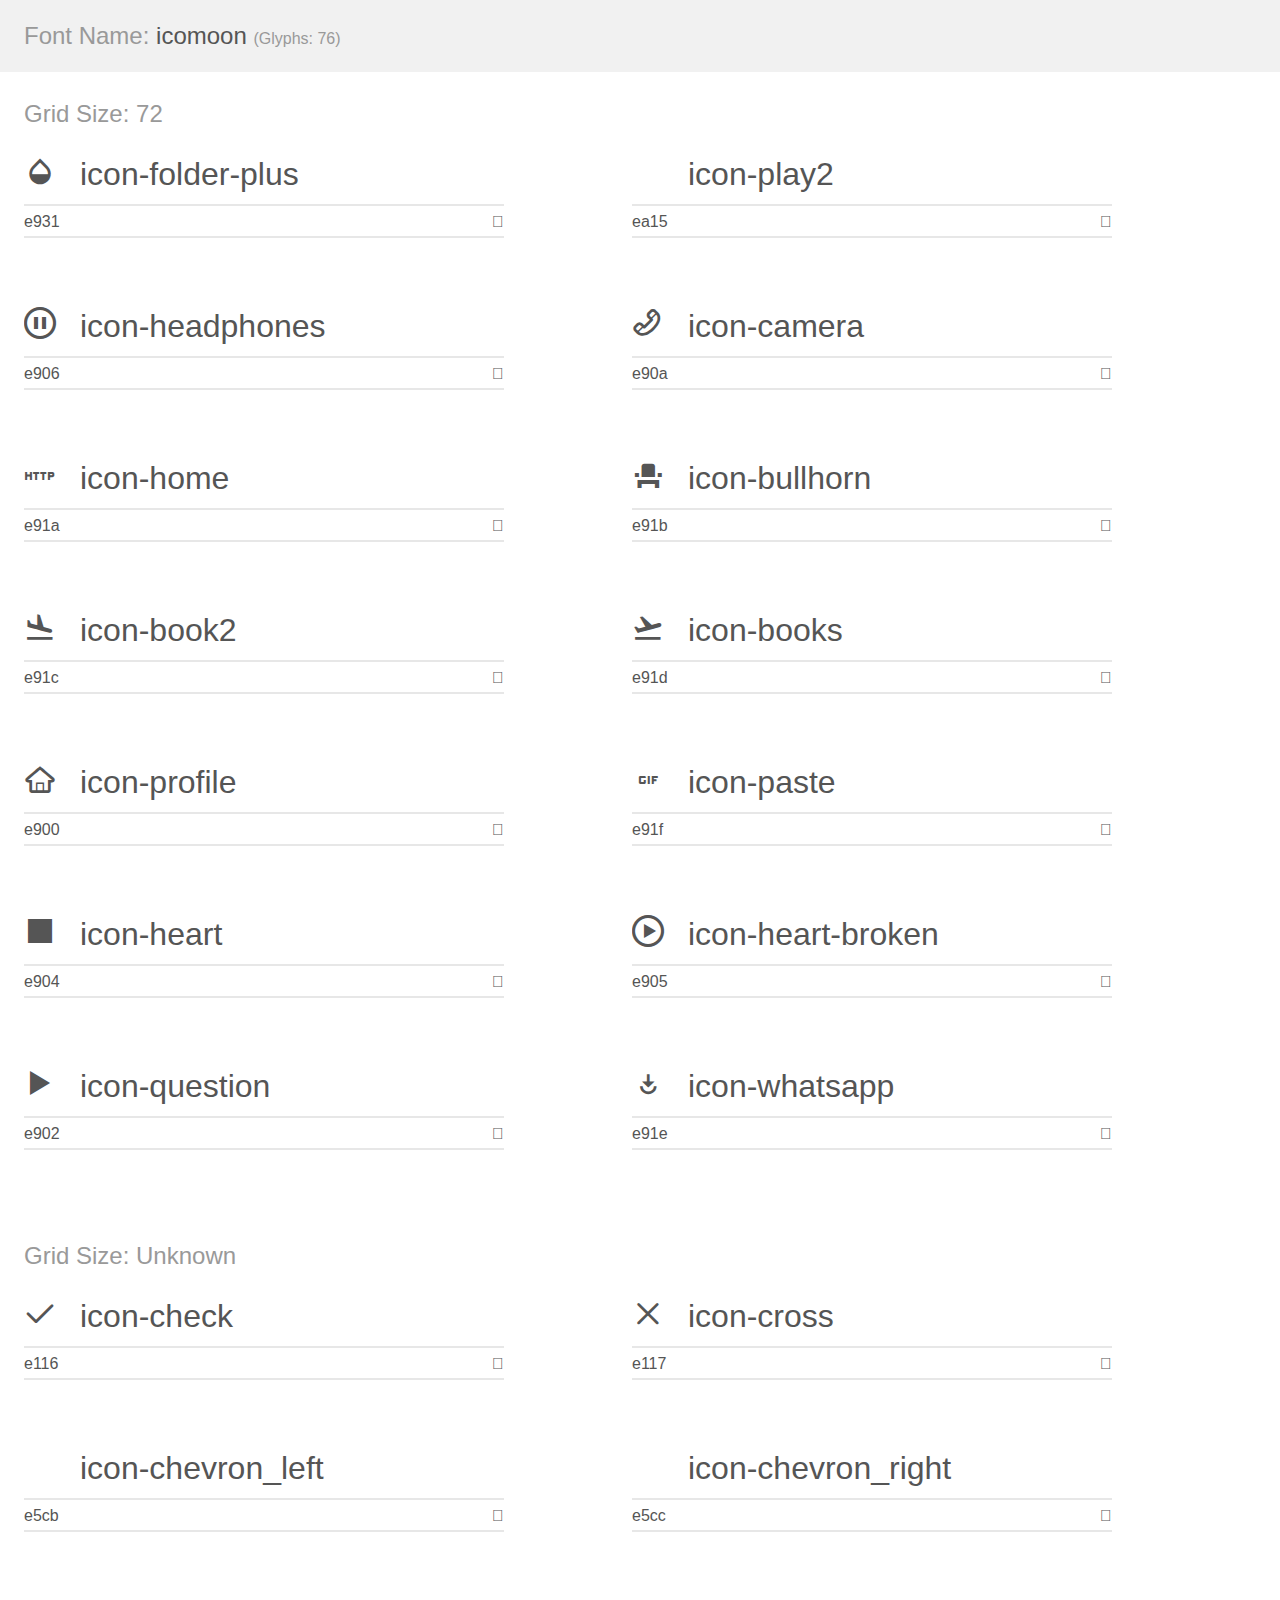
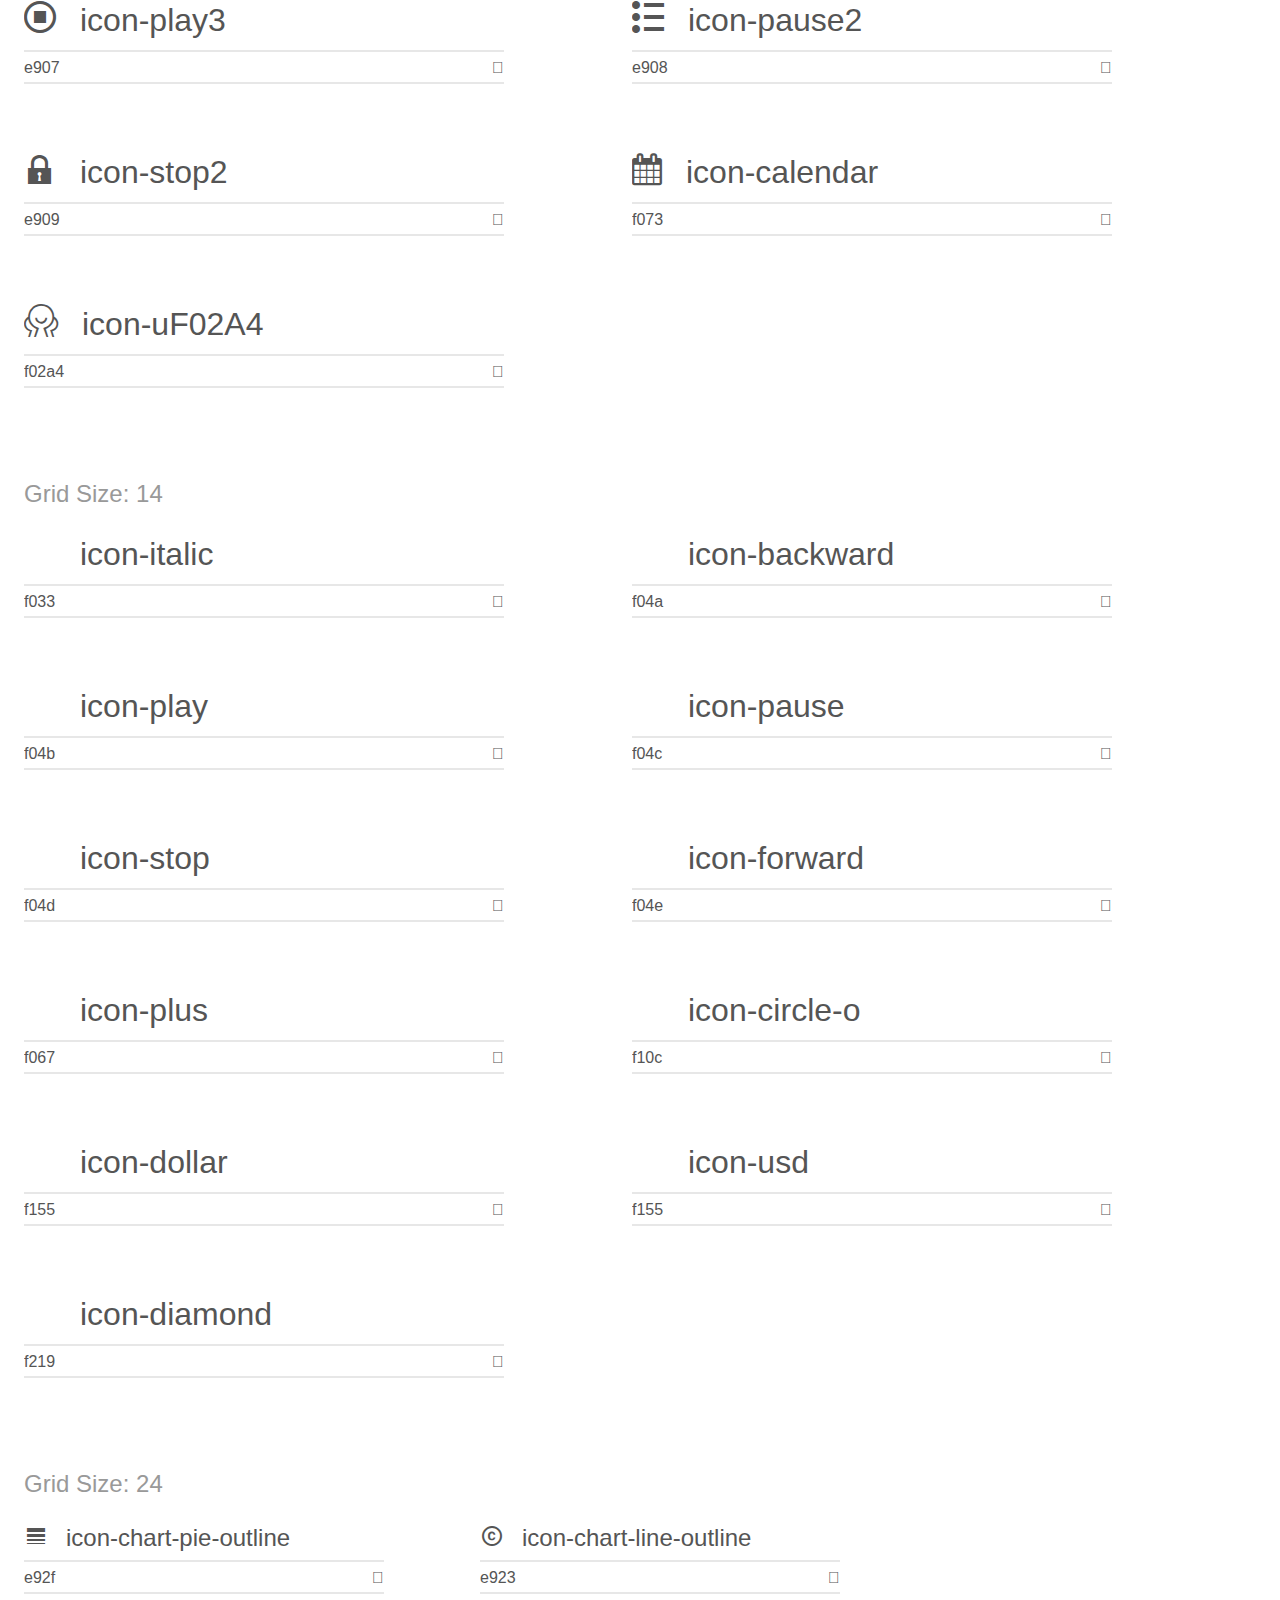
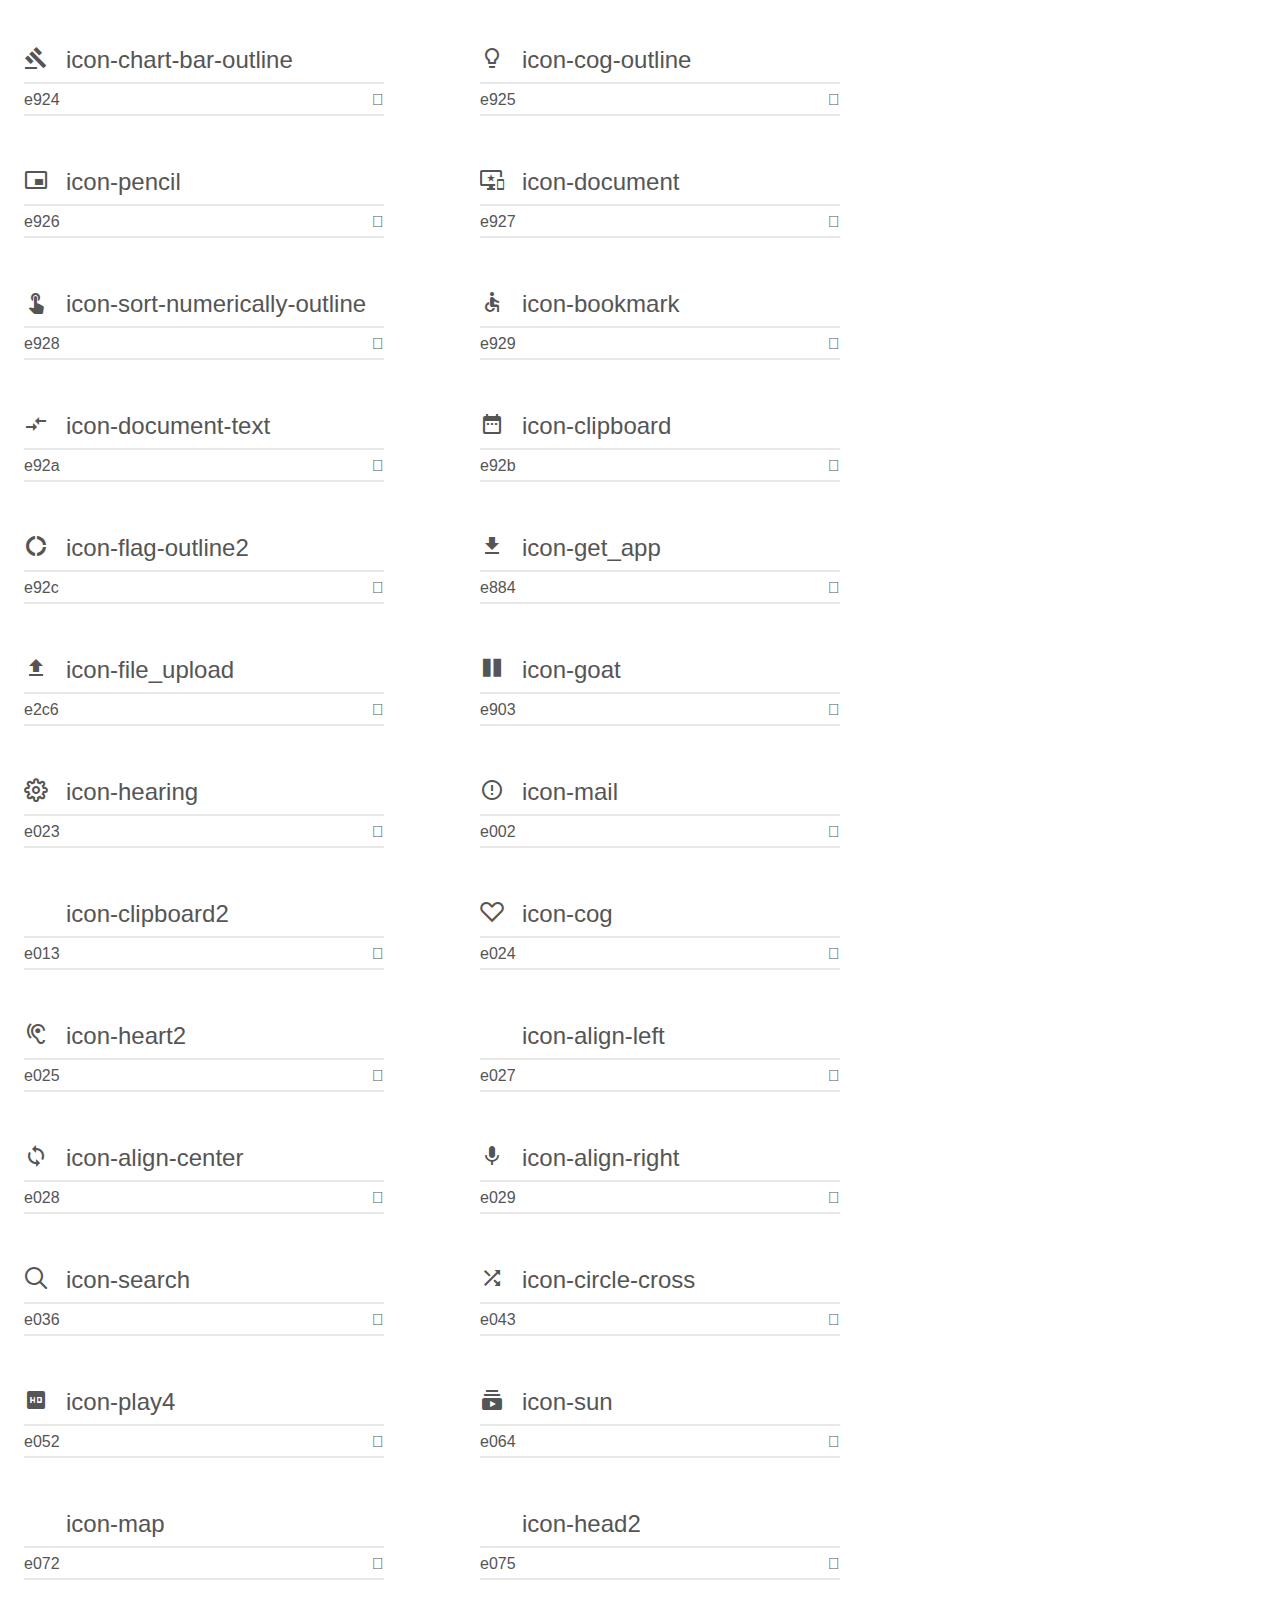
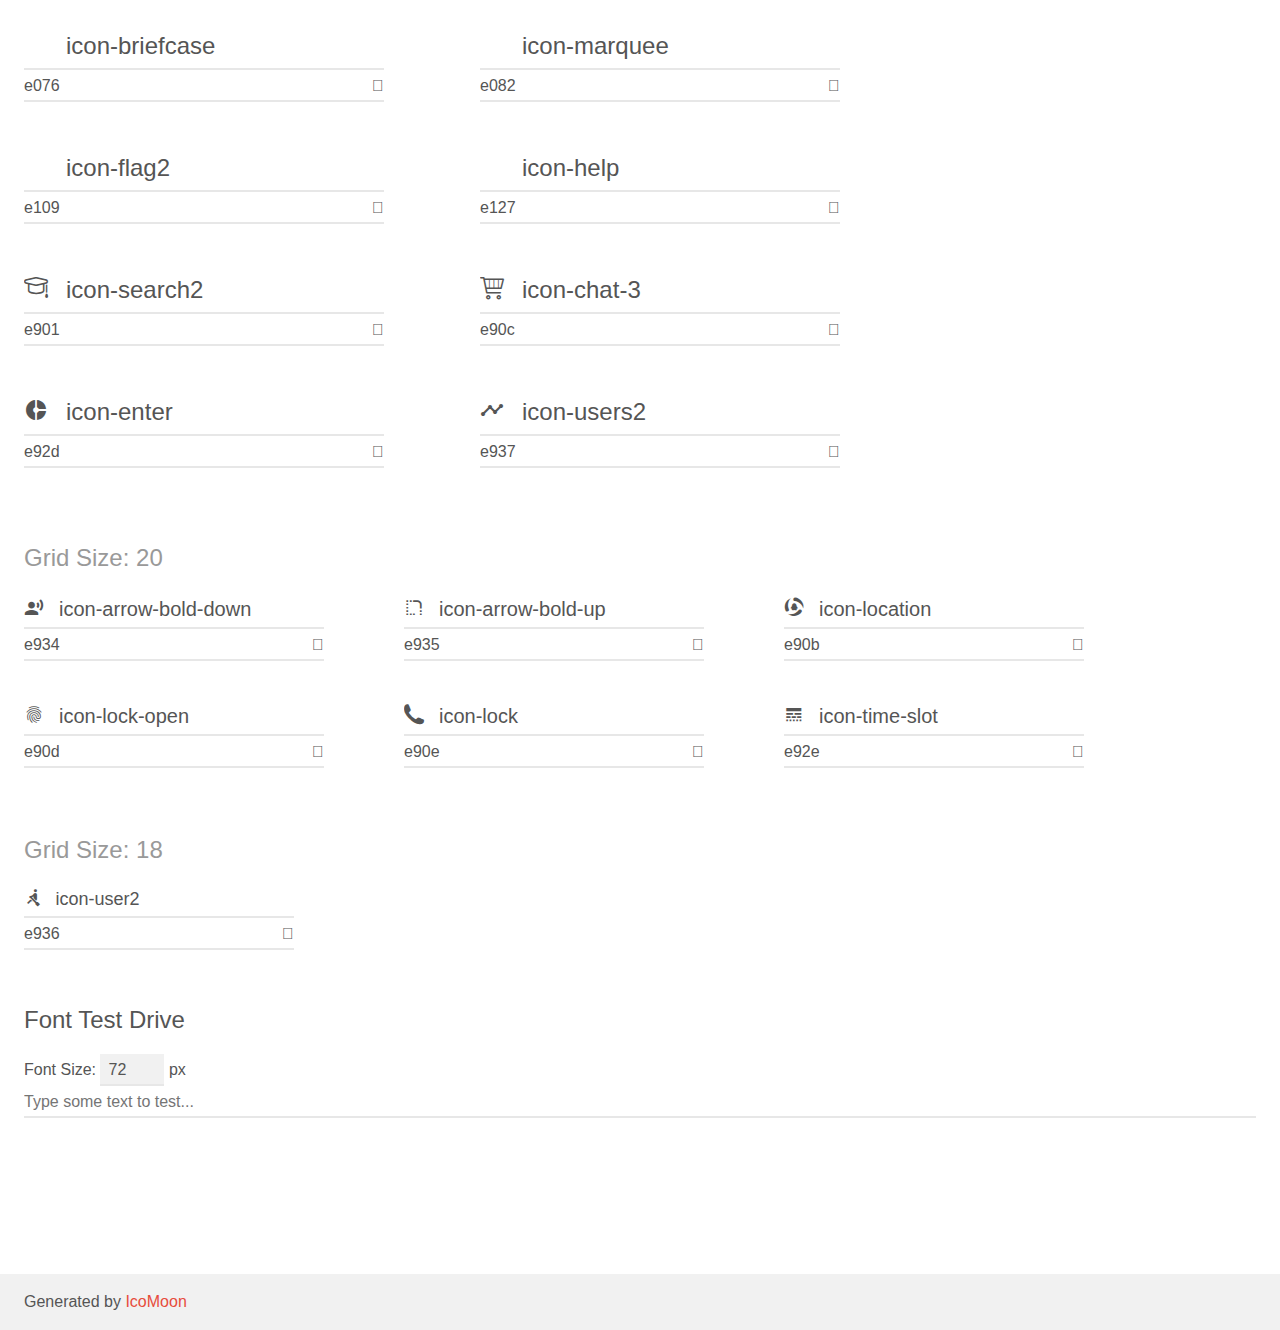
<file: tianti-modules/tianti-module-admin/src/main/webapp/static/font/demo.html>
﻿<!doctype html>
<html>
<head>
    <meta charset="utf-8">
    <title>IcoMoon Demo</title>
    <meta name="description" content="An Icon Font Generated By IcoMoon.io">
    <meta name="viewport" content="width=device-width, initial-scale=1">
    <link rel="stylesheet" href="demo.css">
    <link rel="stylesheet" href="style.css">
</head>
<body>
    <div class="bgc1 clearfix">
        <h1 class="mhmm mvm"><span class="fgc1">Font Name:</span> icomoon <small class="fgc1">(Glyphs:&nbsp;76)</small></h1>
    </div>
    <div class="clearfix mhl ptl">
        <h1 class="mvm mtn fgc1">Grid Size: 72</h1>
        <div class="glyph fs1">
            <div class="clearfix bshadow0 pbs">
                <span class="icon-folder-plus">

                </span>
                <span class="mls"> icon-folder-plus</span>
            </div>
            <fieldset class="fs0 size1of1 clearfix hidden-false">
                <input type="text" readonly value="e931" class="unit size1of2" />
                <input type="text" maxlength="1" readonly value="&#xe931;" class="unitRight size1of2 talign-right" />
            </fieldset>
            <div class="fs0 bshadow0 clearfix hidden-true">
                <span class="unit pvs fgc1">liga: </span>
                <input type="text" readonly value="folder-plus, directory3" class="liga unitRight" />
            </div>
        </div>
        <div class="glyph fs1">
            <div class="clearfix bshadow0 pbs">
                <span class="icon-play2">

                </span>
                <span class="mls"> icon-play2</span>
            </div>
            <fieldset class="fs0 size1of1 clearfix hidden-false">
                <input type="text" readonly value="ea15" class="unit size1of2" />
                <input type="text" maxlength="1" readonly value="&#xea15;" class="unitRight size1of2 talign-right" />
            </fieldset>
            <div class="fs0 bshadow0 clearfix hidden-true">
                <span class="unit pvs fgc1">liga: </span>
                <input type="text" readonly value="play2, player" class="liga unitRight" />
            </div>
        </div>
        <div class="glyph fs1">
            <div class="clearfix bshadow0 pbs">
                <span class="icon-headphones">

                </span>
                <span class="mls"> icon-headphones</span>
            </div>
            <fieldset class="fs0 size1of1 clearfix hidden-false">
                <input type="text" readonly value="e906" class="unit size1of2" />
                <input type="text" maxlength="1" readonly value="&#xe906;" class="unitRight size1of2 talign-right" />
            </fieldset>
            <div class="fs0 bshadow0 clearfix hidden-true">
                <span class="unit pvs fgc1">liga: </span>
                <input type="text" readonly value="" class="liga unitRight" />
            </div>
        </div>
        <div class="glyph fs1">
            <div class="clearfix bshadow0 pbs">
                <span class="icon-camera">

                </span>
                <span class="mls"> icon-camera</span>
            </div>
            <fieldset class="fs0 size1of1 clearfix hidden-false">
                <input type="text" readonly value="e90a" class="unit size1of2" />
                <input type="text" maxlength="1" readonly value="&#xe90a;" class="unitRight size1of2 talign-right" />
            </fieldset>
            <div class="fs0 bshadow0 clearfix hidden-true">
                <span class="unit pvs fgc1">liga: </span>
                <input type="text" readonly value="" class="liga unitRight" />
            </div>
        </div>
        <div class="glyph fs1">
            <div class="clearfix bshadow0 pbs">
                <span class="icon-home">

                </span>
                <span class="mls"> icon-home</span>
            </div>
            <fieldset class="fs0 size1of1 clearfix hidden-false">
                <input type="text" readonly value="e91a" class="unit size1of2" />
                <input type="text" maxlength="1" readonly value="&#xe91a;" class="unitRight size1of2 talign-right" />
            </fieldset>
            <div class="fs0 bshadow0 clearfix hidden-true">
                <span class="unit pvs fgc1">liga: </span>
                <input type="text" readonly value="home, house" class="liga unitRight" />
            </div>
        </div>
        <div class="glyph fs1">
            <div class="clearfix bshadow0 pbs">
                <span class="icon-bullhorn">

                </span>
                <span class="mls"> icon-bullhorn</span>
            </div>
            <fieldset class="fs0 size1of1 clearfix hidden-false">
                <input type="text" readonly value="e91b" class="unit size1of2" />
                <input type="text" maxlength="1" readonly value="&#xe91b;" class="unitRight size1of2 talign-right" />
            </fieldset>
            <div class="fs0 bshadow0 clearfix hidden-true">
                <span class="unit pvs fgc1">liga: </span>
                <input type="text" readonly value="bullhorn, megaphone" class="liga unitRight" />
            </div>
        </div>
        <div class="glyph fs1">
            <div class="clearfix bshadow0 pbs">
                <span class="icon-book2">

                </span>
                <span class="mls"> icon-book2</span>
            </div>
            <fieldset class="fs0 size1of1 clearfix hidden-false">
                <input type="text" readonly value="e91c" class="unit size1of2" />
                <input type="text" maxlength="1" readonly value="&#xe91c;" class="unitRight size1of2 talign-right" />
            </fieldset>
            <div class="fs0 bshadow0 clearfix hidden-true">
                <span class="unit pvs fgc1">liga: </span>
                <input type="text" readonly value="book, read" class="liga unitRight" />
            </div>
        </div>
        <div class="glyph fs1">
            <div class="clearfix bshadow0 pbs">
                <span class="icon-books">

                </span>
                <span class="mls"> icon-books</span>
            </div>
            <fieldset class="fs0 size1of1 clearfix hidden-false">
                <input type="text" readonly value="e91d" class="unit size1of2" />
                <input type="text" maxlength="1" readonly value="&#xe91d;" class="unitRight size1of2 talign-right" />
            </fieldset>
            <div class="fs0 bshadow0 clearfix hidden-true">
                <span class="unit pvs fgc1">liga: </span>
                <input type="text" readonly value="books, library" class="liga unitRight" />
            </div>
        </div>
        <div class="glyph fs1">
            <div class="clearfix bshadow0 pbs">
                <span class="icon-profile">

                </span>
                <span class="mls"> icon-profile</span>
            </div>
            <fieldset class="fs0 size1of1 clearfix hidden-false">
                <input type="text" readonly value="e900" class="unit size1of2" />
                <input type="text" maxlength="1" readonly value="&#xe900;" class="unitRight size1of2 talign-right" />
            </fieldset>
            <div class="fs0 bshadow0 clearfix hidden-true">
                <span class="unit pvs fgc1">liga: </span>
                <input type="text" readonly value="profile, file2" class="liga unitRight" />
            </div>
        </div>
        <div class="glyph fs1">
            <div class="clearfix bshadow0 pbs">
                <span class="icon-paste">

                </span>
                <span class="mls"> icon-paste</span>
            </div>
            <fieldset class="fs0 size1of1 clearfix hidden-false">
                <input type="text" readonly value="e91f" class="unit size1of2" />
                <input type="text" maxlength="1" readonly value="&#xe91f;" class="unitRight size1of2 talign-right" />
            </fieldset>
            <div class="fs0 bshadow0 clearfix hidden-true">
                <span class="unit pvs fgc1">liga: </span>
                <input type="text" readonly value="paste, clipboard-file" class="liga unitRight" />
            </div>
        </div>
        <div class="glyph fs1">
            <div class="clearfix bshadow0 pbs">
                <span class="icon-heart">

                </span>
                <span class="mls"> icon-heart</span>
            </div>
            <fieldset class="fs0 size1of1 clearfix hidden-false">
                <input type="text" readonly value="e904" class="unit size1of2" />
                <input type="text" maxlength="1" readonly value="&#xe904;" class="unitRight size1of2 talign-right" />
            </fieldset>
            <div class="fs0 bshadow0 clearfix hidden-true">
                <span class="unit pvs fgc1">liga: </span>
                <input type="text" readonly value="heart, like" class="liga unitRight" />
            </div>
        </div>
        <div class="glyph fs1">
            <div class="clearfix bshadow0 pbs">
                <span class="icon-heart-broken">

                </span>
                <span class="mls"> icon-heart-broken</span>
            </div>
            <fieldset class="fs0 size1of1 clearfix hidden-false">
                <input type="text" readonly value="e905" class="unit size1of2" />
                <input type="text" maxlength="1" readonly value="&#xe905;" class="unitRight size1of2 talign-right" />
            </fieldset>
            <div class="fs0 bshadow0 clearfix hidden-true">
                <span class="unit pvs fgc1">liga: </span>
                <input type="text" readonly value="heart-broken, heart2" class="liga unitRight" />
            </div>
        </div>
        <div class="glyph fs1">
            <div class="clearfix bshadow0 pbs">
                <span class="icon-question">

                </span>
                <span class="mls"> icon-question</span>
            </div>
            <fieldset class="fs0 size1of1 clearfix hidden-false">
                <input type="text" readonly value="e902" class="unit size1of2" />
                <input type="text" maxlength="1" readonly value="&#xe902;" class="unitRight size1of2 talign-right" />
            </fieldset>
            <div class="fs0 bshadow0 clearfix hidden-true">
                <span class="unit pvs fgc1">liga: </span>
                <input type="text" readonly value="question, help" class="liga unitRight" />
            </div>
        </div>
        <div class="glyph fs1">
            <div class="clearfix bshadow0 pbs">
                <span class="icon-whatsapp">

                </span>
                <span class="mls"> icon-whatsapp</span>
            </div>
            <fieldset class="fs0 size1of1 clearfix hidden-false">
                <input type="text" readonly value="e91e" class="unit size1of2" />
                <input type="text" maxlength="1" readonly value="&#xe91e;" class="unitRight size1of2 talign-right" />
            </fieldset>
            <div class="fs0 bshadow0 clearfix hidden-true">
                <span class="unit pvs fgc1">liga: </span>
                <input type="text" readonly value="whatsapp, brand13" class="liga unitRight" />
            </div>
        </div>
    </div>
    <div class="clearfix mhl ptl">
        <h1 class="mvm mtn fgc1">Grid Size: Unknown</h1>
        <div class="glyph fs2">
            <div class="clearfix bshadow0 pbs">
                <span class="icon-check">

                </span>
                <span class="mls"> icon-check</span>
            </div>
            <fieldset class="fs0 size1of1 clearfix hidden-false">
                <input type="text" readonly value="e116" class="unit size1of2" />
                <input type="text" maxlength="1" readonly value="&#xe116;" class="unitRight size1of2 talign-right" />
            </fieldset>
            <div class="fs0 bshadow0 clearfix hidden-true">
                <span class="unit pvs fgc1">liga: </span>
                <input type="text" readonly value="" class="liga unitRight" />
            </div>
        </div>
        <div class="glyph fs2">
            <div class="clearfix bshadow0 pbs">
                <span class="icon-cross">

                </span>
                <span class="mls"> icon-cross</span>
            </div>
            <fieldset class="fs0 size1of1 clearfix hidden-false">
                <input type="text" readonly value="e117" class="unit size1of2" />
                <input type="text" maxlength="1" readonly value="&#xe117;" class="unitRight size1of2 talign-right" />
            </fieldset>
            <div class="fs0 bshadow0 clearfix hidden-true">
                <span class="unit pvs fgc1">liga: </span>
                <input type="text" readonly value="" class="liga unitRight" />
            </div>
        </div>
        <div class="glyph fs2">
            <div class="clearfix bshadow0 pbs">
                <span class="icon-chevron_left">

                </span>
                <span class="mls"> icon-chevron_left</span>
            </div>
            <fieldset class="fs0 size1of1 clearfix hidden-false">
                <input type="text" readonly value="e5cb" class="unit size1of2" />
                <input type="text" maxlength="1" readonly value="&#xe5cb;" class="unitRight size1of2 talign-right" />
            </fieldset>
            <div class="fs0 bshadow0 clearfix hidden-true">
                <span class="unit pvs fgc1">liga: </span>
                <input type="text" readonly value="" class="liga unitRight" />
            </div>
        </div>
        <div class="glyph fs2">
            <div class="clearfix bshadow0 pbs">
                <span class="icon-chevron_right">

                </span>
                <span class="mls"> icon-chevron_right</span>
            </div>
            <fieldset class="fs0 size1of1 clearfix hidden-false">
                <input type="text" readonly value="e5cc" class="unit size1of2" />
                <input type="text" maxlength="1" readonly value="&#xe5cc;" class="unitRight size1of2 talign-right" />
            </fieldset>
            <div class="fs0 bshadow0 clearfix hidden-true">
                <span class="unit pvs fgc1">liga: </span>
                <input type="text" readonly value="" class="liga unitRight" />
            </div>
        </div>
        <div class="glyph fs2">
            <div class="clearfix bshadow0 pbs">
                <span class="icon-play3">

                </span>
                <span class="mls"> icon-play3</span>
            </div>
            <fieldset class="fs0 size1of1 clearfix hidden-false">
                <input type="text" readonly value="e907" class="unit size1of2" />
                <input type="text" maxlength="1" readonly value="&#xe907;" class="unitRight size1of2 talign-right" />
            </fieldset>
            <div class="fs0 bshadow0 clearfix hidden-true">
                <span class="unit pvs fgc1">liga: </span>
                <input type="text" readonly value="" class="liga unitRight" />
            </div>
        </div>
        <div class="glyph fs2">
            <div class="clearfix bshadow0 pbs">
                <span class="icon-pause2">

                </span>
                <span class="mls"> icon-pause2</span>
            </div>
            <fieldset class="fs0 size1of1 clearfix hidden-false">
                <input type="text" readonly value="e908" class="unit size1of2" />
                <input type="text" maxlength="1" readonly value="&#xe908;" class="unitRight size1of2 talign-right" />
            </fieldset>
            <div class="fs0 bshadow0 clearfix hidden-true">
                <span class="unit pvs fgc1">liga: </span>
                <input type="text" readonly value="" class="liga unitRight" />
            </div>
        </div>
        <div class="glyph fs2">
            <div class="clearfix bshadow0 pbs">
                <span class="icon-stop2">

                </span>
                <span class="mls"> icon-stop2</span>
            </div>
            <fieldset class="fs0 size1of1 clearfix hidden-false">
                <input type="text" readonly value="e909" class="unit size1of2" />
                <input type="text" maxlength="1" readonly value="&#xe909;" class="unitRight size1of2 talign-right" />
            </fieldset>
            <div class="fs0 bshadow0 clearfix hidden-true">
                <span class="unit pvs fgc1">liga: </span>
                <input type="text" readonly value="" class="liga unitRight" />
            </div>
        </div>
        <div class="glyph fs2">
            <div class="clearfix bshadow0 pbs">
                <span class="icon-calendar">

                </span>
                <span class="mls"> icon-calendar</span>
            </div>
            <fieldset class="fs0 size1of1 clearfix hidden-false">
                <input type="text" readonly value="f073" class="unit size1of2" />
                <input type="text" maxlength="1" readonly value="&#xf073;" class="unitRight size1of2 talign-right" />
            </fieldset>
            <div class="fs0 bshadow0 clearfix hidden-true">
                <span class="unit pvs fgc1">liga: </span>
                <input type="text" readonly value="" class="liga unitRight" />
            </div>
        </div>
        <div class="glyph fs2">
            <div class="clearfix bshadow0 pbs">
                <span class="icon-uF02A4">

                </span>
                <span class="mls"> icon-uF02A4</span>
            </div>
            <fieldset class="fs0 size1of1 clearfix hidden-false">
                <input type="text" readonly value="f02a4" class="unit size1of2" />
                <input type="text" maxlength="1" readonly value="&#xf02a4;" class="unitRight size1of2 talign-right" />
            </fieldset>
            <div class="fs0 bshadow0 clearfix hidden-true">
                <span class="unit pvs fgc1">liga: </span>
                <input type="text" readonly value="" class="liga unitRight" />
            </div>
        </div>
    </div>
    <div class="clearfix mhl ptl">
        <h1 class="mvm mtn fgc1">Grid Size: 14</h1>
        <div class="glyph fs3">
            <div class="clearfix bshadow0 pbs">
                <span class="icon-italic">

                </span>
                <span class="mls"> icon-italic</span>
            </div>
            <fieldset class="fs0 size1of1 clearfix hidden-false">
                <input type="text" readonly value="f033" class="unit size1of2" />
                <input type="text" maxlength="1" readonly value="&#xf033;" class="unitRight size1of2 talign-right" />
            </fieldset>
            <div class="fs0 bshadow0 clearfix hidden-true">
                <span class="unit pvs fgc1">liga: </span>
                <input type="text" readonly value="" class="liga unitRight" />
            </div>
        </div>
        <div class="glyph fs3">
            <div class="clearfix bshadow0 pbs">
                <span class="icon-backward">

                </span>
                <span class="mls"> icon-backward</span>
            </div>
            <fieldset class="fs0 size1of1 clearfix hidden-false">
                <input type="text" readonly value="f04a" class="unit size1of2" />
                <input type="text" maxlength="1" readonly value="&#xf04a;" class="unitRight size1of2 talign-right" />
            </fieldset>
            <div class="fs0 bshadow0 clearfix hidden-true">
                <span class="unit pvs fgc1">liga: </span>
                <input type="text" readonly value="" class="liga unitRight" />
            </div>
        </div>
        <div class="glyph fs3">
            <div class="clearfix bshadow0 pbs">
                <span class="icon-play">

                </span>
                <span class="mls"> icon-play</span>
            </div>
            <fieldset class="fs0 size1of1 clearfix hidden-false">
                <input type="text" readonly value="f04b" class="unit size1of2" />
                <input type="text" maxlength="1" readonly value="&#xf04b;" class="unitRight size1of2 talign-right" />
            </fieldset>
            <div class="fs0 bshadow0 clearfix hidden-true">
                <span class="unit pvs fgc1">liga: </span>
                <input type="text" readonly value="" class="liga unitRight" />
            </div>
        </div>
        <div class="glyph fs3">
            <div class="clearfix bshadow0 pbs">
                <span class="icon-pause">

                </span>
                <span class="mls"> icon-pause</span>
            </div>
            <fieldset class="fs0 size1of1 clearfix hidden-false">
                <input type="text" readonly value="f04c" class="unit size1of2" />
                <input type="text" maxlength="1" readonly value="&#xf04c;" class="unitRight size1of2 talign-right" />
            </fieldset>
            <div class="fs0 bshadow0 clearfix hidden-true">
                <span class="unit pvs fgc1">liga: </span>
                <input type="text" readonly value="" class="liga unitRight" />
            </div>
        </div>
        <div class="glyph fs3">
            <div class="clearfix bshadow0 pbs">
                <span class="icon-stop">

                </span>
                <span class="mls"> icon-stop</span>
            </div>
            <fieldset class="fs0 size1of1 clearfix hidden-false">
                <input type="text" readonly value="f04d" class="unit size1of2" />
                <input type="text" maxlength="1" readonly value="&#xf04d;" class="unitRight size1of2 talign-right" />
            </fieldset>
            <div class="fs0 bshadow0 clearfix hidden-true">
                <span class="unit pvs fgc1">liga: </span>
                <input type="text" readonly value="" class="liga unitRight" />
            </div>
        </div>
        <div class="glyph fs3">
            <div class="clearfix bshadow0 pbs">
                <span class="icon-forward">

                </span>
                <span class="mls"> icon-forward</span>
            </div>
            <fieldset class="fs0 size1of1 clearfix hidden-false">
                <input type="text" readonly value="f04e" class="unit size1of2" />
                <input type="text" maxlength="1" readonly value="&#xf04e;" class="unitRight size1of2 talign-right" />
            </fieldset>
            <div class="fs0 bshadow0 clearfix hidden-true">
                <span class="unit pvs fgc1">liga: </span>
                <input type="text" readonly value="" class="liga unitRight" />
            </div>
        </div>
        <div class="glyph fs3">
            <div class="clearfix bshadow0 pbs">
                <span class="icon-plus">

                </span>
                <span class="mls"> icon-plus</span>
            </div>
            <fieldset class="fs0 size1of1 clearfix hidden-false">
                <input type="text" readonly value="f067" class="unit size1of2" />
                <input type="text" maxlength="1" readonly value="&#xf067;" class="unitRight size1of2 talign-right" />
            </fieldset>
            <div class="fs0 bshadow0 clearfix hidden-true">
                <span class="unit pvs fgc1">liga: </span>
                <input type="text" readonly value="" class="liga unitRight" />
            </div>
        </div>
        <div class="glyph fs3">
            <div class="clearfix bshadow0 pbs">
                <span class="icon-circle-o">

                </span>
                <span class="mls"> icon-circle-o</span>
            </div>
            <fieldset class="fs0 size1of1 clearfix hidden-false">
                <input type="text" readonly value="f10c" class="unit size1of2" />
                <input type="text" maxlength="1" readonly value="&#xf10c;" class="unitRight size1of2 talign-right" />
            </fieldset>
            <div class="fs0 bshadow0 clearfix hidden-true">
                <span class="unit pvs fgc1">liga: </span>
                <input type="text" readonly value="" class="liga unitRight" />
            </div>
        </div>
        <div class="glyph fs3">
            <div class="clearfix bshadow0 pbs">
                <span class="icon-dollar">

                </span>
                <span class="mls"> icon-dollar</span>
            </div>
            <fieldset class="fs0 size1of1 clearfix hidden-false">
                <input type="text" readonly value="f155" class="unit size1of2" />
                <input type="text" maxlength="1" readonly value="&#xf155;" class="unitRight size1of2 talign-right" />
            </fieldset>
            <div class="fs0 bshadow0 clearfix hidden-true">
                <span class="unit pvs fgc1">liga: </span>
                <input type="text" readonly value="" class="liga unitRight" />
            </div>
        </div>
        <div class="glyph fs3">
            <div class="clearfix bshadow0 pbs">
                <span class="icon-usd">

                </span>
                <span class="mls"> icon-usd</span>
            </div>
            <fieldset class="fs0 size1of1 clearfix hidden-false">
                <input type="text" readonly value="f155" class="unit size1of2" />
                <input type="text" maxlength="1" readonly value="&#xf155;" class="unitRight size1of2 talign-right" />
            </fieldset>
            <div class="fs0 bshadow0 clearfix hidden-true">
                <span class="unit pvs fgc1">liga: </span>
                <input type="text" readonly value="" class="liga unitRight" />
            </div>
        </div>
        <div class="glyph fs3">
            <div class="clearfix bshadow0 pbs">
                <span class="icon-diamond">

                </span>
                <span class="mls"> icon-diamond</span>
            </div>
            <fieldset class="fs0 size1of1 clearfix hidden-false">
                <input type="text" readonly value="f219" class="unit size1of2" />
                <input type="text" maxlength="1" readonly value="&#xf219;" class="unitRight size1of2 talign-right" />
            </fieldset>
            <div class="fs0 bshadow0 clearfix hidden-true">
                <span class="unit pvs fgc1">liga: </span>
                <input type="text" readonly value="" class="liga unitRight" />
            </div>
        </div>
    </div>
    <div class="clearfix mhl ptl">
        <h1 class="mvm mtn fgc1">Grid Size: 24</h1>
        <div class="glyph fs4">
            <div class="clearfix bshadow0 pbs">
                <span class="icon-chart-pie-outline">

                </span>
                <span class="mls"> icon-chart-pie-outline</span>
            </div>
            <fieldset class="fs0 size1of1 clearfix hidden-false">
                <input type="text" readonly value="e92f" class="unit size1of2" />
                <input type="text" maxlength="1" readonly value="&#xe92f;" class="unitRight size1of2 talign-right" />
            </fieldset>
            <div class="fs0 bshadow0 clearfix hidden-true">
                <span class="unit pvs fgc1">liga: </span>
                <input type="text" readonly value="" class="liga unitRight" />
            </div>
        </div>
        <div class="glyph fs4">
            <div class="clearfix bshadow0 pbs">
                <span class="icon-chart-line-outline">

                </span>
                <span class="mls"> icon-chart-line-outline</span>
            </div>
            <fieldset class="fs0 size1of1 clearfix hidden-false">
                <input type="text" readonly value="e923" class="unit size1of2" />
                <input type="text" maxlength="1" readonly value="&#xe923;" class="unitRight size1of2 talign-right" />
            </fieldset>
            <div class="fs0 bshadow0 clearfix hidden-true">
                <span class="unit pvs fgc1">liga: </span>
                <input type="text" readonly value="" class="liga unitRight" />
            </div>
        </div>
        <div class="glyph fs4">
            <div class="clearfix bshadow0 pbs">
                <span class="icon-chart-bar-outline">

                </span>
                <span class="mls"> icon-chart-bar-outline</span>
            </div>
            <fieldset class="fs0 size1of1 clearfix hidden-false">
                <input type="text" readonly value="e924" class="unit size1of2" />
                <input type="text" maxlength="1" readonly value="&#xe924;" class="unitRight size1of2 talign-right" />
            </fieldset>
            <div class="fs0 bshadow0 clearfix hidden-true">
                <span class="unit pvs fgc1">liga: </span>
                <input type="text" readonly value="" class="liga unitRight" />
            </div>
        </div>
        <div class="glyph fs4">
            <div class="clearfix bshadow0 pbs">
                <span class="icon-cog-outline">

                </span>
                <span class="mls"> icon-cog-outline</span>
            </div>
            <fieldset class="fs0 size1of1 clearfix hidden-false">
                <input type="text" readonly value="e925" class="unit size1of2" />
                <input type="text" maxlength="1" readonly value="&#xe925;" class="unitRight size1of2 talign-right" />
            </fieldset>
            <div class="fs0 bshadow0 clearfix hidden-true">
                <span class="unit pvs fgc1">liga: </span>
                <input type="text" readonly value="" class="liga unitRight" />
            </div>
        </div>
        <div class="glyph fs4">
            <div class="clearfix bshadow0 pbs">
                <span class="icon-pencil">

                </span>
                <span class="mls"> icon-pencil</span>
            </div>
            <fieldset class="fs0 size1of1 clearfix hidden-false">
                <input type="text" readonly value="e926" class="unit size1of2" />
                <input type="text" maxlength="1" readonly value="&#xe926;" class="unitRight size1of2 talign-right" />
            </fieldset>
            <div class="fs0 bshadow0 clearfix hidden-true">
                <span class="unit pvs fgc1">liga: </span>
                <input type="text" readonly value="" class="liga unitRight" />
            </div>
        </div>
        <div class="glyph fs4">
            <div class="clearfix bshadow0 pbs">
                <span class="icon-document">

                </span>
                <span class="mls"> icon-document</span>
            </div>
            <fieldset class="fs0 size1of1 clearfix hidden-false">
                <input type="text" readonly value="e927" class="unit size1of2" />
                <input type="text" maxlength="1" readonly value="&#xe927;" class="unitRight size1of2 talign-right" />
            </fieldset>
            <div class="fs0 bshadow0 clearfix hidden-true">
                <span class="unit pvs fgc1">liga: </span>
                <input type="text" readonly value="" class="liga unitRight" />
            </div>
        </div>
        <div class="glyph fs4">
            <div class="clearfix bshadow0 pbs">
                <span class="icon-sort-numerically-outline">

                </span>
                <span class="mls"> icon-sort-numerically-outline</span>
            </div>
            <fieldset class="fs0 size1of1 clearfix hidden-false">
                <input type="text" readonly value="e928" class="unit size1of2" />
                <input type="text" maxlength="1" readonly value="&#xe928;" class="unitRight size1of2 talign-right" />
            </fieldset>
            <div class="fs0 bshadow0 clearfix hidden-true">
                <span class="unit pvs fgc1">liga: </span>
                <input type="text" readonly value="" class="liga unitRight" />
            </div>
        </div>
        <div class="glyph fs4">
            <div class="clearfix bshadow0 pbs">
                <span class="icon-bookmark">

                </span>
                <span class="mls"> icon-bookmark</span>
            </div>
            <fieldset class="fs0 size1of1 clearfix hidden-false">
                <input type="text" readonly value="e929" class="unit size1of2" />
                <input type="text" maxlength="1" readonly value="&#xe929;" class="unitRight size1of2 talign-right" />
            </fieldset>
            <div class="fs0 bshadow0 clearfix hidden-true">
                <span class="unit pvs fgc1">liga: </span>
                <input type="text" readonly value="" class="liga unitRight" />
            </div>
        </div>
        <div class="glyph fs4">
            <div class="clearfix bshadow0 pbs">
                <span class="icon-document-text">

                </span>
                <span class="mls"> icon-document-text</span>
            </div>
            <fieldset class="fs0 size1of1 clearfix hidden-false">
                <input type="text" readonly value="e92a" class="unit size1of2" />
                <input type="text" maxlength="1" readonly value="&#xe92a;" class="unitRight size1of2 talign-right" />
            </fieldset>
            <div class="fs0 bshadow0 clearfix hidden-true">
                <span class="unit pvs fgc1">liga: </span>
                <input type="text" readonly value="" class="liga unitRight" />
            </div>
        </div>
        <div class="glyph fs4">
            <div class="clearfix bshadow0 pbs">
                <span class="icon-clipboard">

                </span>
                <span class="mls"> icon-clipboard</span>
            </div>
            <fieldset class="fs0 size1of1 clearfix hidden-false">
                <input type="text" readonly value="e92b" class="unit size1of2" />
                <input type="text" maxlength="1" readonly value="&#xe92b;" class="unitRight size1of2 talign-right" />
            </fieldset>
            <div class="fs0 bshadow0 clearfix hidden-true">
                <span class="unit pvs fgc1">liga: </span>
                <input type="text" readonly value="" class="liga unitRight" />
            </div>
        </div>
        <div class="glyph fs4">
            <div class="clearfix bshadow0 pbs">
                <span class="icon-flag-outline2">

                </span>
                <span class="mls"> icon-flag-outline2</span>
            </div>
            <fieldset class="fs0 size1of1 clearfix hidden-false">
                <input type="text" readonly value="e92c" class="unit size1of2" />
                <input type="text" maxlength="1" readonly value="&#xe92c;" class="unitRight size1of2 talign-right" />
            </fieldset>
            <div class="fs0 bshadow0 clearfix hidden-true">
                <span class="unit pvs fgc1">liga: </span>
                <input type="text" readonly value="" class="liga unitRight" />
            </div>
        </div>
        <div class="glyph fs4">
            <div class="clearfix bshadow0 pbs">
                <span class="icon-get_app">

                </span>
                <span class="mls"> icon-get_app</span>
            </div>
            <fieldset class="fs0 size1of1 clearfix hidden-false">
                <input type="text" readonly value="e884" class="unit size1of2" />
                <input type="text" maxlength="1" readonly value="&#xe884;" class="unitRight size1of2 talign-right" />
            </fieldset>
            <div class="fs0 bshadow0 clearfix hidden-true">
                <span class="unit pvs fgc1">liga: </span>
                <input type="text" readonly value="file_download, get_app" class="liga unitRight" />
            </div>
        </div>
        <div class="glyph fs4">
            <div class="clearfix bshadow0 pbs">
                <span class="icon-file_upload">

                </span>
                <span class="mls"> icon-file_upload</span>
            </div>
            <fieldset class="fs0 size1of1 clearfix hidden-false">
                <input type="text" readonly value="e2c6" class="unit size1of2" />
                <input type="text" maxlength="1" readonly value="&#xe2c6;" class="unitRight size1of2 talign-right" />
            </fieldset>
            <div class="fs0 bshadow0 clearfix hidden-true">
                <span class="unit pvs fgc1">liga: </span>
                <input type="text" readonly value="file_upload" class="liga unitRight" />
            </div>
        </div>
        <div class="glyph fs4">
            <div class="clearfix bshadow0 pbs">
                <span class="icon-goat">

                </span>
                <span class="mls"> icon-goat</span>
            </div>
            <fieldset class="fs0 size1of1 clearfix hidden-false">
                <input type="text" readonly value="e903" class="unit size1of2" />
                <input type="text" maxlength="1" readonly value="&#xe903;" class="unitRight size1of2 talign-right" />
            </fieldset>
            <div class="fs0 bshadow0 clearfix hidden-true">
                <span class="unit pvs fgc1">liga: </span>
                <input type="text" readonly value="goat" class="liga unitRight" />
            </div>
        </div>
        <div class="glyph fs4">
            <div class="clearfix bshadow0 pbs">
                <span class="icon-hearing">

                </span>
                <span class="mls"> icon-hearing</span>
            </div>
            <fieldset class="fs0 size1of1 clearfix hidden-false">
                <input type="text" readonly value="e023" class="unit size1of2" />
                <input type="text" maxlength="1" readonly value="&#xe023;" class="unitRight size1of2 talign-right" />
            </fieldset>
            <div class="fs0 bshadow0 clearfix hidden-true">
                <span class="unit pvs fgc1">liga: </span>
                <input type="text" readonly value="hearing" class="liga unitRight" />
            </div>
        </div>
        <div class="glyph fs4">
            <div class="clearfix bshadow0 pbs">
                <span class="icon-mail">

                </span>
                <span class="mls"> icon-mail</span>
            </div>
            <fieldset class="fs0 size1of1 clearfix hidden-false">
                <input type="text" readonly value="e002" class="unit size1of2" />
                <input type="text" maxlength="1" readonly value="&#xe002;" class="unitRight size1of2 talign-right" />
            </fieldset>
            <div class="fs0 bshadow0 clearfix hidden-true">
                <span class="unit pvs fgc1">liga: </span>
                <input type="text" readonly value="" class="liga unitRight" />
            </div>
        </div>
        <div class="glyph fs4">
            <div class="clearfix bshadow0 pbs">
                <span class="icon-clipboard2">

                </span>
                <span class="mls"> icon-clipboard2</span>
            </div>
            <fieldset class="fs0 size1of1 clearfix hidden-false">
                <input type="text" readonly value="e013" class="unit size1of2" />
                <input type="text" maxlength="1" readonly value="&#xe013;" class="unitRight size1of2 talign-right" />
            </fieldset>
            <div class="fs0 bshadow0 clearfix hidden-true">
                <span class="unit pvs fgc1">liga: </span>
                <input type="text" readonly value="" class="liga unitRight" />
            </div>
        </div>
        <div class="glyph fs4">
            <div class="clearfix bshadow0 pbs">
                <span class="icon-cog">

                </span>
                <span class="mls"> icon-cog</span>
            </div>
            <fieldset class="fs0 size1of1 clearfix hidden-false">
                <input type="text" readonly value="e024" class="unit size1of2" />
                <input type="text" maxlength="1" readonly value="&#xe024;" class="unitRight size1of2 talign-right" />
            </fieldset>
            <div class="fs0 bshadow0 clearfix hidden-true">
                <span class="unit pvs fgc1">liga: </span>
                <input type="text" readonly value="" class="liga unitRight" />
            </div>
        </div>
        <div class="glyph fs4">
            <div class="clearfix bshadow0 pbs">
                <span class="icon-heart2">

                </span>
                <span class="mls"> icon-heart2</span>
            </div>
            <fieldset class="fs0 size1of1 clearfix hidden-false">
                <input type="text" readonly value="e025" class="unit size1of2" />
                <input type="text" maxlength="1" readonly value="&#xe025;" class="unitRight size1of2 talign-right" />
            </fieldset>
            <div class="fs0 bshadow0 clearfix hidden-true">
                <span class="unit pvs fgc1">liga: </span>
                <input type="text" readonly value="" class="liga unitRight" />
            </div>
        </div>
        <div class="glyph fs4">
            <div class="clearfix bshadow0 pbs">
                <span class="icon-align-left">

                </span>
                <span class="mls"> icon-align-left</span>
            </div>
            <fieldset class="fs0 size1of1 clearfix hidden-false">
                <input type="text" readonly value="e027" class="unit size1of2" />
                <input type="text" maxlength="1" readonly value="&#xe027;" class="unitRight size1of2 talign-right" />
            </fieldset>
            <div class="fs0 bshadow0 clearfix hidden-true">
                <span class="unit pvs fgc1">liga: </span>
                <input type="text" readonly value="" class="liga unitRight" />
            </div>
        </div>
        <div class="glyph fs4">
            <div class="clearfix bshadow0 pbs">
                <span class="icon-align-center">

                </span>
                <span class="mls"> icon-align-center</span>
            </div>
            <fieldset class="fs0 size1of1 clearfix hidden-false">
                <input type="text" readonly value="e028" class="unit size1of2" />
                <input type="text" maxlength="1" readonly value="&#xe028;" class="unitRight size1of2 talign-right" />
            </fieldset>
            <div class="fs0 bshadow0 clearfix hidden-true">
                <span class="unit pvs fgc1">liga: </span>
                <input type="text" readonly value="" class="liga unitRight" />
            </div>
        </div>
        <div class="glyph fs4">
            <div class="clearfix bshadow0 pbs">
                <span class="icon-align-right">

                </span>
                <span class="mls"> icon-align-right</span>
            </div>
            <fieldset class="fs0 size1of1 clearfix hidden-false">
                <input type="text" readonly value="e029" class="unit size1of2" />
                <input type="text" maxlength="1" readonly value="&#xe029;" class="unitRight size1of2 talign-right" />
            </fieldset>
            <div class="fs0 bshadow0 clearfix hidden-true">
                <span class="unit pvs fgc1">liga: </span>
                <input type="text" readonly value="" class="liga unitRight" />
            </div>
        </div>
        <div class="glyph fs4">
            <div class="clearfix bshadow0 pbs">
                <span class="icon-search">

                </span>
                <span class="mls"> icon-search</span>
            </div>
            <fieldset class="fs0 size1of1 clearfix hidden-false">
                <input type="text" readonly value="e036" class="unit size1of2" />
                <input type="text" maxlength="1" readonly value="&#xe036;" class="unitRight size1of2 talign-right" />
            </fieldset>
            <div class="fs0 bshadow0 clearfix hidden-true">
                <span class="unit pvs fgc1">liga: </span>
                <input type="text" readonly value="" class="liga unitRight" />
            </div>
        </div>
        <div class="glyph fs4">
            <div class="clearfix bshadow0 pbs">
                <span class="icon-circle-cross">

                </span>
                <span class="mls"> icon-circle-cross</span>
            </div>
            <fieldset class="fs0 size1of1 clearfix hidden-false">
                <input type="text" readonly value="e043" class="unit size1of2" />
                <input type="text" maxlength="1" readonly value="&#xe043;" class="unitRight size1of2 talign-right" />
            </fieldset>
            <div class="fs0 bshadow0 clearfix hidden-true">
                <span class="unit pvs fgc1">liga: </span>
                <input type="text" readonly value="" class="liga unitRight" />
            </div>
        </div>
        <div class="glyph fs4">
            <div class="clearfix bshadow0 pbs">
                <span class="icon-play4">

                </span>
                <span class="mls"> icon-play4</span>
            </div>
            <fieldset class="fs0 size1of1 clearfix hidden-false">
                <input type="text" readonly value="e052" class="unit size1of2" />
                <input type="text" maxlength="1" readonly value="&#xe052;" class="unitRight size1of2 talign-right" />
            </fieldset>
            <div class="fs0 bshadow0 clearfix hidden-true">
                <span class="unit pvs fgc1">liga: </span>
                <input type="text" readonly value="" class="liga unitRight" />
            </div>
        </div>
        <div class="glyph fs4">
            <div class="clearfix bshadow0 pbs">
                <span class="icon-sun">

                </span>
                <span class="mls"> icon-sun</span>
            </div>
            <fieldset class="fs0 size1of1 clearfix hidden-false">
                <input type="text" readonly value="e064" class="unit size1of2" />
                <input type="text" maxlength="1" readonly value="&#xe064;" class="unitRight size1of2 talign-right" />
            </fieldset>
            <div class="fs0 bshadow0 clearfix hidden-true">
                <span class="unit pvs fgc1">liga: </span>
                <input type="text" readonly value="" class="liga unitRight" />
            </div>
        </div>
        <div class="glyph fs4">
            <div class="clearfix bshadow0 pbs">
                <span class="icon-map">

                </span>
                <span class="mls"> icon-map</span>
            </div>
            <fieldset class="fs0 size1of1 clearfix hidden-false">
                <input type="text" readonly value="e072" class="unit size1of2" />
                <input type="text" maxlength="1" readonly value="&#xe072;" class="unitRight size1of2 talign-right" />
            </fieldset>
            <div class="fs0 bshadow0 clearfix hidden-true">
                <span class="unit pvs fgc1">liga: </span>
                <input type="text" readonly value="" class="liga unitRight" />
            </div>
        </div>
        <div class="glyph fs4">
            <div class="clearfix bshadow0 pbs">
                <span class="icon-head2">

                </span>
                <span class="mls"> icon-head2</span>
            </div>
            <fieldset class="fs0 size1of1 clearfix hidden-false">
                <input type="text" readonly value="e075" class="unit size1of2" />
                <input type="text" maxlength="1" readonly value="&#xe075;" class="unitRight size1of2 talign-right" />
            </fieldset>
            <div class="fs0 bshadow0 clearfix hidden-true">
                <span class="unit pvs fgc1">liga: </span>
                <input type="text" readonly value="" class="liga unitRight" />
            </div>
        </div>
        <div class="glyph fs4">
            <div class="clearfix bshadow0 pbs">
                <span class="icon-briefcase">

                </span>
                <span class="mls"> icon-briefcase</span>
            </div>
            <fieldset class="fs0 size1of1 clearfix hidden-false">
                <input type="text" readonly value="e076" class="unit size1of2" />
                <input type="text" maxlength="1" readonly value="&#xe076;" class="unitRight size1of2 talign-right" />
            </fieldset>
            <div class="fs0 bshadow0 clearfix hidden-true">
                <span class="unit pvs fgc1">liga: </span>
                <input type="text" readonly value="" class="liga unitRight" />
            </div>
        </div>
        <div class="glyph fs4">
            <div class="clearfix bshadow0 pbs">
                <span class="icon-marquee">

                </span>
                <span class="mls"> icon-marquee</span>
            </div>
            <fieldset class="fs0 size1of1 clearfix hidden-false">
                <input type="text" readonly value="e082" class="unit size1of2" />
                <input type="text" maxlength="1" readonly value="&#xe082;" class="unitRight size1of2 talign-right" />
            </fieldset>
            <div class="fs0 bshadow0 clearfix hidden-true">
                <span class="unit pvs fgc1">liga: </span>
                <input type="text" readonly value="" class="liga unitRight" />
            </div>
        </div>
        <div class="glyph fs4">
            <div class="clearfix bshadow0 pbs">
                <span class="icon-flag2">

                </span>
                <span class="mls"> icon-flag2</span>
            </div>
            <fieldset class="fs0 size1of1 clearfix hidden-false">
                <input type="text" readonly value="e109" class="unit size1of2" />
                <input type="text" maxlength="1" readonly value="&#xe109;" class="unitRight size1of2 talign-right" />
            </fieldset>
            <div class="fs0 bshadow0 clearfix hidden-true">
                <span class="unit pvs fgc1">liga: </span>
                <input type="text" readonly value="" class="liga unitRight" />
            </div>
        </div>
        <div class="glyph fs4">
            <div class="clearfix bshadow0 pbs">
                <span class="icon-help">

                </span>
                <span class="mls"> icon-help</span>
            </div>
            <fieldset class="fs0 size1of1 clearfix hidden-false">
                <input type="text" readonly value="e127" class="unit size1of2" />
                <input type="text" maxlength="1" readonly value="&#xe127;" class="unitRight size1of2 talign-right" />
            </fieldset>
            <div class="fs0 bshadow0 clearfix hidden-true">
                <span class="unit pvs fgc1">liga: </span>
                <input type="text" readonly value="" class="liga unitRight" />
            </div>
        </div>
        <div class="glyph fs4">
            <div class="clearfix bshadow0 pbs">
                <span class="icon-search2">

                </span>
                <span class="mls"> icon-search2</span>
            </div>
            <fieldset class="fs0 size1of1 clearfix hidden-false">
                <input type="text" readonly value="e901" class="unit size1of2" />
                <input type="text" maxlength="1" readonly value="&#xe901;" class="unitRight size1of2 talign-right" />
            </fieldset>
            <div class="fs0 bshadow0 clearfix hidden-true">
                <span class="unit pvs fgc1">liga: </span>
                <input type="text" readonly value="" class="liga unitRight" />
            </div>
        </div>
        <div class="glyph fs4">
            <div class="clearfix bshadow0 pbs">
                <span class="icon-chat-3">

                </span>
                <span class="mls"> icon-chat-3</span>
            </div>
            <fieldset class="fs0 size1of1 clearfix hidden-false">
                <input type="text" readonly value="e90c" class="unit size1of2" />
                <input type="text" maxlength="1" readonly value="&#xe90c;" class="unitRight size1of2 talign-right" />
            </fieldset>
            <div class="fs0 bshadow0 clearfix hidden-true">
                <span class="unit pvs fgc1">liga: </span>
                <input type="text" readonly value="" class="liga unitRight" />
            </div>
        </div>
        <div class="glyph fs4">
            <div class="clearfix bshadow0 pbs">
                <span class="icon-enter">

                </span>
                <span class="mls"> icon-enter</span>
            </div>
            <fieldset class="fs0 size1of1 clearfix hidden-false">
                <input type="text" readonly value="e92d" class="unit size1of2" />
                <input type="text" maxlength="1" readonly value="&#xe92d;" class="unitRight size1of2 talign-right" />
            </fieldset>
            <div class="fs0 bshadow0 clearfix hidden-true">
                <span class="unit pvs fgc1">liga: </span>
                <input type="text" readonly value="" class="liga unitRight" />
            </div>
        </div>
        <div class="glyph fs4">
            <div class="clearfix bshadow0 pbs">
                <span class="icon-users2">

                </span>
                <span class="mls"> icon-users2</span>
            </div>
            <fieldset class="fs0 size1of1 clearfix hidden-false">
                <input type="text" readonly value="e937" class="unit size1of2" />
                <input type="text" maxlength="1" readonly value="&#xe937;" class="unitRight size1of2 talign-right" />
            </fieldset>
            <div class="fs0 bshadow0 clearfix hidden-true">
                <span class="unit pvs fgc1">liga: </span>
                <input type="text" readonly value="" class="liga unitRight" />
            </div>
        </div>
    </div>
    <div class="clearfix mhl ptl">
        <h1 class="mvm mtn fgc1">Grid Size: 20</h1>
        <div class="glyph fs5">
            <div class="clearfix bshadow0 pbs">
                <span class="icon-arrow-bold-down">

                </span>
                <span class="mls"> icon-arrow-bold-down</span>
            </div>
            <fieldset class="fs0 size1of1 clearfix hidden-false">
                <input type="text" readonly value="e934" class="unit size1of2" />
                <input type="text" maxlength="1" readonly value="&#xe934;" class="unitRight size1of2 talign-right" />
            </fieldset>
            <div class="fs0 bshadow0 clearfix hidden-true">
                <span class="unit pvs fgc1">liga: </span>
                <input type="text" readonly value="" class="liga unitRight" />
            </div>
        </div>
        <div class="glyph fs5">
            <div class="clearfix bshadow0 pbs">
                <span class="icon-arrow-bold-up">

                </span>
                <span class="mls"> icon-arrow-bold-up</span>
            </div>
            <fieldset class="fs0 size1of1 clearfix hidden-false">
                <input type="text" readonly value="e935" class="unit size1of2" />
                <input type="text" maxlength="1" readonly value="&#xe935;" class="unitRight size1of2 talign-right" />
            </fieldset>
            <div class="fs0 bshadow0 clearfix hidden-true">
                <span class="unit pvs fgc1">liga: </span>
                <input type="text" readonly value="" class="liga unitRight" />
            </div>
        </div>
        <div class="glyph fs5">
            <div class="clearfix bshadow0 pbs">
                <span class="icon-location">

                </span>
                <span class="mls"> icon-location</span>
            </div>
            <fieldset class="fs0 size1of1 clearfix hidden-false">
                <input type="text" readonly value="e90b" class="unit size1of2" />
                <input type="text" maxlength="1" readonly value="&#xe90b;" class="unitRight size1of2 talign-right" />
            </fieldset>
            <div class="fs0 bshadow0 clearfix hidden-true">
                <span class="unit pvs fgc1">liga: </span>
                <input type="text" readonly value="" class="liga unitRight" />
            </div>
        </div>
        <div class="glyph fs5">
            <div class="clearfix bshadow0 pbs">
                <span class="icon-lock-open">

                </span>
                <span class="mls"> icon-lock-open</span>
            </div>
            <fieldset class="fs0 size1of1 clearfix hidden-false">
                <input type="text" readonly value="e90d" class="unit size1of2" />
                <input type="text" maxlength="1" readonly value="&#xe90d;" class="unitRight size1of2 talign-right" />
            </fieldset>
            <div class="fs0 bshadow0 clearfix hidden-true">
                <span class="unit pvs fgc1">liga: </span>
                <input type="text" readonly value="" class="liga unitRight" />
            </div>
        </div>
        <div class="glyph fs5">
            <div class="clearfix bshadow0 pbs">
                <span class="icon-lock">

                </span>
                <span class="mls"> icon-lock</span>
            </div>
            <fieldset class="fs0 size1of1 clearfix hidden-false">
                <input type="text" readonly value="e90e" class="unit size1of2" />
                <input type="text" maxlength="1" readonly value="&#xe90e;" class="unitRight size1of2 talign-right" />
            </fieldset>
            <div class="fs0 bshadow0 clearfix hidden-true">
                <span class="unit pvs fgc1">liga: </span>
                <input type="text" readonly value="" class="liga unitRight" />
            </div>
        </div>
        <div class="glyph fs5">
            <div class="clearfix bshadow0 pbs">
                <span class="icon-time-slot">

                </span>
                <span class="mls"> icon-time-slot</span>
            </div>
            <fieldset class="fs0 size1of1 clearfix hidden-false">
                <input type="text" readonly value="e92e" class="unit size1of2" />
                <input type="text" maxlength="1" readonly value="&#xe92e;" class="unitRight size1of2 talign-right" />
            </fieldset>
            <div class="fs0 bshadow0 clearfix hidden-true">
                <span class="unit pvs fgc1">liga: </span>
                <input type="text" readonly value="" class="liga unitRight" />
            </div>
        </div>
    </div>
    <div class="clearfix mhl ptl">
        <h1 class="mvm mtn fgc1">Grid Size: 18</h1>
        <div class="glyph fs6">
            <div class="clearfix bshadow0 pbs">
                <span class="icon-user2">

                </span>
                <span class="mls"> icon-user2</span>
            </div>
            <fieldset class="fs0 size1of1 clearfix hidden-false">
                <input type="text" readonly value="e936" class="unit size1of2" />
                <input type="text" maxlength="1" readonly value="&#xe936;" class="unitRight size1of2 talign-right" />
            </fieldset>
            <div class="fs0 bshadow0 clearfix hidden-true">
                <span class="unit pvs fgc1">liga: </span>
                <input type="text" readonly value="" class="liga unitRight" />
            </div>
        </div>
    </div>
    <!--[if gt IE 8]><!-->
    <div class="mhl clearfix mbl">
        <h1>Font Test Drive</h1>
        <label>
            Font Size: <input id="fontSize" type="number" class="textbox0 mbm"
                              min="8" value="72" />
            px
        </label>
        <input id="testText" type="text" class="phl size1of1 mvl"
               placeholder="Type some text to test..." value="" />
        </label>
        <div id="testDrive" class="icon-">
            &nbsp;
        </div>
    </div>
    <!--<![endif]-->
    <div class="bgc1 clearfix">
        <p class="mhl">Generated by <a href="https://icomoon.io/app">IcoMoon</a></p>
    </div>
    <script src="demo.js"></script>
</body>
</html>
</file>
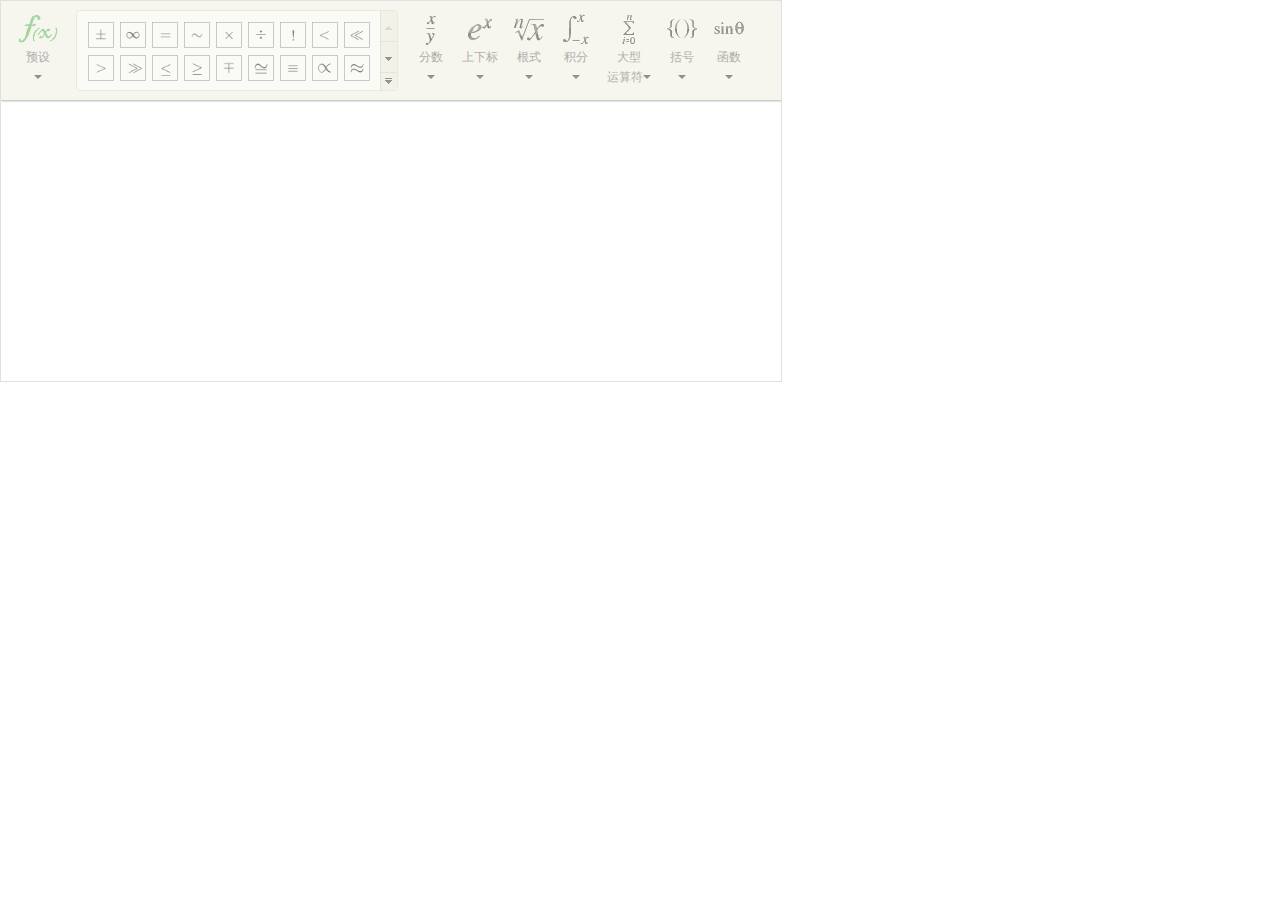
<file: tianti-modules/tianti-module-admin/src/main/webapp/ueditor/kityformula-plugin/kityFormulaDialog.html>
<!DOCTYPE html>
<html>
<head>
    <meta charset="utf-8">
    <meta name="renderer" content="webkit">
    <link rel="stylesheet" href="kityformula/assets/styles/base.css">
    <link rel="stylesheet" href="kityformula/assets/styles/ui.css">
    <link rel="stylesheet" href="kityformula/assets/styles/scrollbar.css">
    <style>
        html, body {
            padding: 0;
            margin: 0;
        }
        .kf-editor {
            width: 780px;
            height: 380px;
        }
        #loading {
            height: 32px;
            width: 340px;
            line-height: 32px;
            position: absolute;
            top: 42%;
            left: 50%;
            margin-left: -170px;
            font-family: arial, "Hiragino Sans GB", "Microsoft YaHei", "WenQuanYi Micro Hei", sans-serif;
        }
        #loading img {
            position: absolute;
        }
        #loading p {
            display: block;
            position: absolute;
            left: 40px;
            top: 0px;
            margin: 0;
        }

    </style>
    <title></title>
</head>
<body>
<div id="kfEditorContainer" class="kf-editor">
    <div id="tips" class="tips">
        sorry! Beta版本仅支持IE9及以上版本的浏览器，正式版本将会支持低版本浏览器，谢谢您的关注！
    </div>
</div>
<!--页面中一定要引入internal.js为了能直接使用当前打开dialog的实例变量-->
<!--internal.js默认是放到dialogs目录下的-->
<script type="text/javascript" src="../dialogs/internal.js"></script>

<script src="kityformula/js/jquery-1.11.0.min.js"></script>
<script src="kityformula/js/kitygraph.all.js"></script>
<script src="kityformula/js/kity-formula-render.all.js"></script>
<script src="kityformula/js/kity-formula-parser.all.min.js"></script>
<script src="kityformula/js/kityformula-editor.all.min.js"></script>
<script>
    jQuery( function ($) {

        if ( document.body.addEventListener ) {

            $( "#tips").html('<div id="loading"><img src="kityformula/loading.gif" alt="loading" /><p>正在加载，请耐心等待...</p></div>' );

            var factory = kf.EditorFactory.create( $( "#kfEditorContainer" )[ 0 ], {
                render: {
                    fontsize: 24
                },
                resource: {
                    path: "./kityformula/resource/"
                }
            } );

            factory.ready( function ( KFEditor ) {

                $( "#tips").remove();

                // this指向KFEditor
                var rng = editor.selection.getRange(),
                    img = rng.getClosedNode(),
                    imgLatex = img && $(img).attr('data-latex');

                this.execCommand( "render", imgLatex || "\\placeholder" );
                this.execCommand( "focus" );

                window.kfe = this;

            } );

            dialog.onok = function(){
                kfe.execCommand('get.image.data', function(data){
                    var latex = kfe.execCommand('get.source');
                    editor.execCommand('inserthtml', '<img class="kfformula" src="'+ data.img +'" data-latex="' + latex + '" />');
                    dialog.close();
                });

                return false;
            }

        } else {
            $( "#tips").css( "color", "black" );
            $( "#tips").css( "padding", "10px" );
        }

    } );
</script>
</body>
</html>
</file>
<file: tianti-modules/tianti-module-admin/src/main/webapp/static/font/demo.css>
body {
  padding: 0;
  margin: 0;
  font-family: sans-serif;
  font-size: 1em;
  line-height: 1.5;
  color: #555;
  background: #fff;
}
h1 {
  font-size: 1.5em;
  font-weight: normal;
}
small {
  font-size: .66666667em;
}
a {
  color: #e74c3c;
  text-decoration: none;
}
a:hover, a:focus {
  box-shadow: 0 1px #e74c3c;
}
.bshadow0, input {
  box-shadow: inset 0 -2px #e7e7e7;
}
input:hover {
  box-shadow: inset 0 -2px #ccc;
}
input, fieldset {
  font-family: sans-serif;
  font-size: 1em;
  margin: 0;
  padding: 0;
  border: 0;
}
input {
  color: inherit;
  line-height: 1.5;
  height: 1.5em;
  padding: .25em 0;
}
input:focus {
  outline: none;
  box-shadow: inset 0 -2px #449fdb;
}
.glyph {
  font-size: 16px;
  width: 15em;
  padding-bottom: 1em;
  margin-right: 4em;
  margin-bottom: 1em;
  float: left;
  overflow: hidden;
}
.liga {
  width: 80%;
  width: calc(100% - 2.5em);
}
.talign-right {
  text-align: right;
}
.talign-center {
  text-align: center;
}
.bgc1 {
  background: #f1f1f1;
}
.fgc1 {
  color: #999;
}
.fgc0 {
  color: #000;
}
p {
  margin-top: 1em;
  margin-bottom: 1em;
}
.mvm {
  margin-top: .75em;
  margin-bottom: .75em;
}
.mtn {
  margin-top: 0;
}
.mtl, .mal {
  margin-top: 1.5em;
}
.mbl, .mal {
  margin-bottom: 1.5em;
}
.mal, .mhl {
  margin-left: 1.5em;
  margin-right: 1.5em;
}
.mhmm {
  margin-left: 1em;
  margin-right: 1em;
}
.mls {
  margin-left: .25em;
}
.ptl {
  padding-top: 1.5em;
}
.pbs, .pvs {
  padding-bottom: .25em;
}
.pvs, .pts {
  padding-top: .25em;
}
.unit {
  float: left;
}
.unitRight {
  float: right;
}
.size1of2 {
  width: 50%;
}
.size1of1 {
  width: 100%;
}
.clearfix:before, .clearfix:after {
  content: " ";
  display: table;
}
.clearfix:after {
  clear: both;
}
.hidden-true {
  display: none;
}
.textbox0 {
  width: 3em;
  background: #f1f1f1;
  padding: .25em .5em;
  line-height: 1.5;
  height: 1.5em;
}
#testDrive {
  display: block;
  padding-top: 24px;
  line-height: 1.5;
}
.fs0 {
  font-size: 16px;
}
.fs1 {
  font-size: 32px;
}
.fs2 {
  font-size: 32px;
}
.fs3 {
  font-size: 32px;
}
.fs4 {
  font-size: 24px;
}
.fs5 {
  font-size: 20px;
}
.fs6 {
  font-size: 18px;
}
</file>
<file: tianti-modules/tianti-module-admin/src/main/webapp/static/font/style.css>
@font-face {
  font-family: 'icomoon';
  src:  url('icomoon.eot?x43nh6');
  src:  url('icomoon.eot?x43nh6#iefix') format('embedded-opentype'),
    url('icomoon.ttf?x43nh6') format('truetype'),
    url('icomoon.woff?x43nh6') format('woff'),
    url('icomoon.svg?x43nh6#icomoon') format('svg');
  font-weight: normal;
  font-style: normal;
}

[class^="icon-"], [class*=" icon-"] {
  /* use !important to prevent issues with browser extensions that change fonts */
  font-family: 'icomoon' !important;
  speak: none;
  font-style: normal;
  font-weight: normal;
  font-variant: normal;
  text-transform: none;
  line-height: 1;

  /* Better Font Rendering =========== */
  -webkit-font-smoothing: antialiased;
  -moz-osx-font-smoothing: grayscale;
}

.icon-folder-plus:before {
  content: "\e931";
}
.icon-play2:before {
  content: "\ea15";
}
.icon-headphones:before {
  content: "\e906";
}
.icon-camera:before {
  content: "\e90a";
}
.icon-home:before {
  content: "\e91a";
}
.icon-bullhorn:before {
  content: "\e91b";
}
.icon-book2:before {
  content: "\e91c";
}
.icon-books:before {
  content: "\e91d";
}
.icon-profile:before {
  content: "\e900";
}
.icon-paste:before {
  content: "\e91f";
}
.icon-heart:before {
  content: "\e904";
}
.icon-heart-broken:before {
  content: "\e905";
}
.icon-question:before {
  content: "\e902";
}
.icon-whatsapp:before {
  content: "\e91e";
}
.icon-check:before {
  content: "\e116";
}
.icon-cross:before {
  content: "\e117";
}
.icon-chevron_left:before {
  content: "\e5cb";
}
.icon-chevron_right:before {
  content: "\e5cc";
}
.icon-play3:before {
  content: "\e907";
}
.icon-pause2:before {
  content: "\e908";
}
.icon-stop2:before {
  content: "\e909";
}
.icon-calendar:before {
  content: "\f073";
}
.icon-uF02A4:before {
  content: "\f02a4";
}
.icon-italic:before {
  content: "\f033";
}
.icon-backward:before {
  content: "\f04a";
}
.icon-play:before {
  content: "\f04b";
}
.icon-pause:before {
  content: "\f04c";
}
.icon-stop:before {
  content: "\f04d";
}
.icon-forward:before {
  content: "\f04e";
}
.icon-plus:before {
  content: "\f067";
}
.icon-circle-o:before {
  content: "\f10c";
}
.icon-dollar:before {
  content: "\f155";
}
.icon-usd:before {
  content: "\f155";
}
.icon-diamond:before {
  content: "\f219";
}
.icon-chart-pie-outline:before {
  content: "\e92f";
}
.icon-chart-line-outline:before {
  content: "\e923";
}
.icon-chart-bar-outline:before {
  content: "\e924";
}
.icon-cog-outline:before {
  content: "\e925";
}
.icon-pencil:before {
  content: "\e926";
}
.icon-document:before {
  content: "\e927";
}
.icon-sort-numerically-outline:before {
  content: "\e928";
}
.icon-bookmark:before {
  content: "\e929";
}
.icon-document-text:before {
  content: "\e92a";
}
.icon-clipboard:before {
  content: "\e92b";
}
.icon-flag-outline2:before {
  content: "\e92c";
}
.icon-get_app:before {
  content: "\e884";
}
.icon-file_upload:before {
  content: "\e2c6";
}
.icon-goat:before {
  content: "\e903";
}
.icon-hearing:before {
  content: "\e023";
}
.icon-mail:before {
  content: "\e002";
}
.icon-clipboard2:before {
  content: "\e013";
}
.icon-cog:before {
  content: "\e024";
}
.icon-heart2:before {
  content: "\e025";
}
.icon-align-left:before {
  content: "\e027";
}
.icon-align-center:before {
  content: "\e028";
}
.icon-align-right:before {
  content: "\e029";
}
.icon-search:before {
  content: "\e036";
}
.icon-circle-cross:before {
  content: "\e043";
}
.icon-play4:before {
  content: "\e052";
}
.icon-sun:before {
  content: "\e064";
}
.icon-map:before {
  content: "\e072";
}
.icon-head2:before {
  content: "\e075";
}
.icon-briefcase:before {
  content: "\e076";
}
.icon-marquee:before {
  content: "\e082";
}
.icon-flag2:before {
  content: "\e109";
}
.icon-help:before {
  content: "\e127";
}
.icon-search2:before {
  content: "\e901";
}
.icon-chat-3:before {
  content: "\e90c";
}
.icon-enter:before {
  content: "\e92d";
}
.icon-users2:before {
  content: "\e937";
}
.icon-arrow-bold-down:before {
  content: "\e934";
}
.icon-arrow-bold-up:before {
  content: "\e935";
}
.icon-location:before {
  content: "\e90b";
}
.icon-lock-open:before {
  content: "\e90d";
}
.icon-lock:before {
  content: "\e90e";
}
.icon-time-slot:before {
  content: "\e92e";
}
.icon-user2:before {
  content: "\e936";
}
</file>
<file: tianti-modules/tianti-module-admin/src/main/webapp/ueditor/kityformula-plugin/kityformula/assets/styles/base.css>
.kf-editor {
    width: 100%;
    height: 100%;
    border: 1px solid #e0e0e0;
    position: relative;
    top: 0;
    left: 0;

    overflow: hidden;
    z-index: 2;
    background-color: #f6f5ee;
}

.kf-editor-edit-area {
    position: relative;
    top: 0;
    left: 0;

    z-index: 1;
    height: 0;
    background-color: white;
    /*background-color: white;*/
    /*background-size: 21px 21px;*/
    /*background-position: 0 0,10px 10px;*/
    /*background-image: -webkit-linear-gradient(45deg,#efefef 25%,transparent 25%,transparent 75%,#efefef 75%,#efefef),-webkit-linear-gradient(45deg,#efefef 25%,transparent 25%,transparent 75%,#efefef 75%,#efefef);*/
    /*background-image: linear-gradient(45deg,#efefef 25%,transparent 25%,transparent 75%,#efefef 75%,#efefef),linear-gradient(45deg,#efefef 25%,transparent 25%,transparent 75%,#efefef 75%,#efefef);*/
}

.kf-editor-canvas-container {
    width: 100%;
    height: 100%;
}

.kf-editor-input-box {
    position: fixed;
    top: 0;
    left: -99999999px;
    z-index: 999999;
}
</file>
<file: tianti-modules/tianti-module-admin/src/main/webapp/ueditor/kityformula-plugin/kityformula/assets/styles/ui.css>
/* 工具栏 */
.kf-editor-toolbar {
    width: 100%;
    padding: 1px 10px;
    position: relative;
    top: 0;
    left: 0;
    z-index: 2;
    background-color: #f6f5ee;
    border-bottom: 1px solid #ccc;
    -moz-box-shadow:1px 1px 1px rgba( 0, 0, 0, 0.1 );
    -webkit-box-shadow:1px 1px 1px rgba( 0, 0, 0, 0.1 );
    box-shadow:1px 1px 1px rgba( 0, 0, 0, 0.1 );
    color: #000;
    font-family: Helvetica, Arial, "微软雅黑", "Microsoft YaHei", "宋体", sans-serif;
}

/* 按钮 */
.kf-editor-ui-button {
    padding: 8px 6px;
    height: 79px;
    font-size: 12px;
    display: inline-block;
    border: 1px solid transparent;
    border-radius: 3px;
    cursor: default;
    position: relative;
    top: 0;
    left: 0;
    z-index: 3;
    vertical-align: top;
    opacity: 0.5;
    margin-right: 1px;
}

.kf-editor-toolbar .kf-editor-ui-overlap-button {
    width: 100%;
    height: 25px;
    background: #53b856;
    border-radius: 0;
}

.kf-editor-ui-button-icon {
    width: 32px;
    height: 32px;
    margin: 2px auto;
}

.kf-editor-ui-button-label {
    color: #666;
    text-align: center;
    display: block;
    font-size: 12px;
    line-height: 20px;
}

.kf-editor-ui-overlap-button .kf-editor-ui-button-label {
    padding: 3px 5px;
    text-align: left;
    color: white;
    font-size: 12px;
}

.kf-editor-ui-button-sign {
    border: 4px solid transparent;
    border-top-color: #2d2d2d;
    width: 0;
    height: 0;
    display: inline-block;
    margin: 8px auto;
    vertical-align: top;
}

.kf-editor-ui-button-mount-point {
    display: none;
    position: absolute;
    bottom: -2px;
    left: -1px;
}

.kf-editor-ui-overlap-button .kf-editor-ui-button-mount-point {
    width: 100%;
    height: 10000px;
}

.kf-editor-ui-wrap-group {
    overflow-x: hidden;
    overflow-y: auto;
}

.kf-editor-ui-overlap-button .kf-editor-ui-button-mount-point {
    top: 27px;
}

.kf-editor-toolbar .kf-editor-ui-button-in {
    border-color: #8fcc91!important;
    background: #e0f0dd!important;
}

.kf-editor-toolbar .kf-editor-ui-overlap-button {
    padding-top: 0;
    padding-bottom: 0;
    border-color: #61b864!important;
    background: #61b864!important;
}

/* 分割符 */
.kf-editor-ui-delimiter {
    width: 11px;
    height: 100%;
    display: none;
}

.kf-editor-ui-enabled.kf-editor-ui-button:HOVER {
    border: 1px solid #a9d9ab;
    background: #ebf7e6;
}

.kf-editor-ui-enabled.kf-editor-ui-overlap-button:HOVER {
    border: 1px solid #53b856;
    background: #53b856;
}

.kf-editor-ui-delimiter-line {
    width: 1px;
    height: 100%;
    margin: 0 auto;
    background: -webkit-linear-gradient(top, rgba(233, 233, 233, 0.11), rgba(92, 92, 92, 0.20) 60%, rgba(92, 92, 92, 0.41) 80%, rgba(123, 123, 123, 0.50));
}

/* box */
.kf-editor-ui-box {
    border: 1px solid #b3aead;
    border-radius: 3px;
    box-shadow: 0px 0px 4px rgba(0, 0, 0, 0.11);
    background: white;
    position: absolute;
    top: 0;
    left: -1px;
    overflow-x: hidden;
    overflow-y: auto;
}

.kf-editor-ui-area .kf-editor-ui-box {
    border-color: #61b864;
}

.kf-editor-ui-box-container {
    font-size: 12px;
}

.kf-editor-ui-box-group-title {
    background-color: #f7f6f0;
    height: 23px;
    line-height: 23px;
    font-size: 12px;
    border: 1px solid #ebeae4;
    border-width: 1px 0;
    padding-left: 12px;
}

.kf-editor-ui-box-group-item-container {
    padding: 7px 9px 17px 9px;
}

.kf-editor-ui-overlap-container {
    overflow: hidden;
}

.kf-editor-ui-area .kf-editor-ui-box {
    top: -1px;
}

.kf-editor-ui-overlap-container .kf-editor-ui-button-sign {
    border-top-color: white;
    border-width: 4px;
    margin-left: 10px;
    margin-top: 8px;
}

.kf-editor-ui-yushe-btn .kf-editor-ui-box-item {
    border: 1px solid transparent;
    padding: 5px;
}

.kf-editor-ui-box-item {
    display: inline-block;
    margin: 4px;
}

.kf-editor-ui-box-item-content:HOVER {
    border-color: #dff3df;
}

.kf-editor-ui-box-item-content:HOVER .kf-editor-ui-box-item-val {
    border-color: #6eb864;
}

.kf-editor-ui-area .kf-editor-ui-box-item {
    position: relative;
    top: 0;
    left: 0;
    width: 32px;
    height: 32px;
    border: 0;
    margin: 3px;
    padding: 0;
    z-index: 1;
}

.kf-editor-ui-area .kf-editor-ui-box-item img {
    width: 32px;
    height: 32px;
}


.kf-editor-ui-box-item-label {
    margin-bottom: 5px;
}

.kf-editor-ui-box-item-content {
    background: white;
    border: 1px solid white;
}

.kf-editor-ui-area .kf-editor-ui-box-item-content {
    position: absolute;
    top: 0;
    left: 0;
}

.kf-editor-ui-area .kf-editor-ui-box-item-content:HOVER {
    border: 1px solid #dff3df;
}

.kf-editor-ui-box-item-val {
    padding: 5px;
    line-height: 0;
    border: 1px solid #808080;
}

.kf-editor-ui-area .kf-editor-ui-box-item-val {
    padding: 0;
    margin: 0;
}

/* area */
.kf-editor-ui-area {
    height: 79px;
    display: inline-block;
    cursor: default;
    position: relative;
    top: 0;
    left: 0;
    vertical-align: top;
    opacity: 0.5;
    z-index: 4;
    border: 1px solid #e0dfd5;
    border-radius: 4px;
    background: white;
    margin: 8px 10px;
}

.kf-editor-ui-area-container {
    width: 293px;
    height: 70px;
    /*margin: 7px 5px 5px 5px;*/
    margin: 5px;
    display: inline-block;
    border-right: 0;
    vertical-align: top;
    position: relative;
    top: 0;
    left: 0;
    overflow: hidden;
}

.kf-editor-ui-area-panel {
    position: absolute;
    top: 0;
    left: 0;
    line-height: 0;
    background: white;
    -webkit-transition: top 0.5s linear;
    -moz-transition: top 0.5s linear;
    transition: top 0.5s linear;
}

.kf-editor-ui-area-button-container {
    display: inline-block;
    width: 16px;
    height: 100%;
    overflow: hidden;
    text-align: center;
    border: 0 solid #D3D3D3;
    border-left-width: 1px;
    background-color: #f2f0e6;
}

.kf-editor-ui-moveup-button, .kf-editor-ui-movedown-button {
    line-height: 25px;
    height: 30px;
}

.kf-editor-ui-moveup-button {
    background: url("../images/toolbar/btn.png") -304px 9px no-repeat;
}

.kf-editor-ui-movedown-button {
    border: 1px solid #D3D3D3;
    border-width: 1px 0;
    background: url("../images/toolbar/btn.png") -325px 9px no-repeat;
}

.kf-editor-ui-area-button {
    width: 100%;
    height: 50px;
    line-height: 26px;
    background: url("../images/toolbar/btn.png") -346px 0 no-repeat;
}

.kf-editor-ui-enabled .kf-editor-ui-area-button:HOVER {
    background-color: #e5e4e1;
}

.kf-editor-ui-enabled .kf-editor-ui-moveup-button:HOVER {
    background-color: #e5e4e1;
}

.kf-editor-ui-enabled .kf-editor-ui-movedown-button:HOVER {
    background-color: #e5e4e1;
}

.kf-editor-ui-area-button-container .kf-editor-ui-disabled {
    opacity: 0.25;
    background-color: transparent!important;
}

.kf-editor-ui-area-mount {
    position: absolute;
    top: 0;
    left: 0;
    display: none;
}

.kf-editor-ui-overlap-title {
    width: 100%;
    line-height: 1.5;
}

/* list */
.kf-editor-ui-list {
    background: #f9f8f5;
    border: 1px solid #b3aead;
    border-radius: 3px;
    position: fixed;
    top: 0;
    left: 0;
    box-shadow: 0px 0px 4px rgba(0, 0, 0, 0.11);
}

.kf-editor-ui-list-bg {
    display: none;
}

.kf-editor-ui-list-item-container {
    position: relative;
    top: 0;
    left: 0;
    z-index: 2;
}

.kf-editor-ui-list-item {
    line-height: 24px;
    padding: 2px 6px;
    border: 1px solid transparent;
    border-width: 1px 0;
}

.kf-editor-ui-list-item-select {
    color: #61b864;
    font-weight: bold;
}

.kf-editor-ui-list-item-select .kf-editor-ui-list-item-icon {
    visibility: visible;
    width: 16px;
    height: 16px;
    background: url(../images/toolbar/btn.png) no-repeat -367px 0;
}

.kf-editor-ui-list-item:HOVER {
    border-color: #beddbf;
    background-color: #ecf3e9;
}

.kf-editor-ui-list-item-icon {
    width: 16px;
    height: 16px;
    display: inline-block;
    vertical-align: middle;
    margin-top: -2px;
    margin-right: 4px;
    visibility: hidden;
}

/* area 内容区 */
.kf-editor-ui-area-item {
    width: 26px;
    height: 26px;
    position: absolute;
    top: 0;
    left: 0;
}

.kf-editor-ui-area-item-inner {
    width: 34px;
    height: 34px;
    border: 1px solid white;
    position: absolute;
    top: -4px;
    left: -4px;
    -webkit-transition: all 0.1s linear;
    -moz-transition: all 0.1s linear;
    transition: all 0.1s linear;

    -webkit-transform: scale( 0.76 );
    -moz-transform: scale( 0.76 );
    transform: scale( 0.76 );
}

.kf-editor-ui-enabled .kf-editor-ui-area-item-inner:HOVER {
    border-color: #dff3df;

    -webkit-transform: scale( 1 );
    -moz-transform: scale( 1 );
    transform: scale( 1 );
}

.kf-editor-ui-area-item-img {
    width: 32px;
    height: 32px;
    border: 1px solid #808080;
    -webkit-transition: all 0.1s linear;
    -moz-transition: all 0.1s linear;
    transition: all 0.1s linear;
}

.kf-editor-ui-enabled .kf-editor-ui-area-item-inner:HOVER .kf-editor-ui-area-item-img {
    border-color: #6eb864;
}

.kf-editor-ui-enabled {
    opacity: 1;
}

.kf-editor-ui-overlap-container .kf-editor-ui-box-item {
    width: 34px;
    height: 34px;
    border: 1px solid white;
}

.kf-editor-ui-overlap-container .kf-editor-ui-box-item-content:HOVER {
}

.kf-editor-ui-overlap-container .kf-editor-ui-box-item-val {
    width: 32px;
    height: 32px;
}

/* scrollbar */
.kf-editor-ui-box::-webkit-scrollbar {
    width: 17px;
    background: url(../images/scrollbar/custom/bg.png) 0 0 repeat-y white;
}

.kf-editor-ui-box::-webkit-scrollbar-button:end:increment {
    height: 5px;
    background: url(../images/scrollbar/custom/down.png) 0 0 repeat-y white;
}
/*定义滚动条渐减按扭的样式 */
.kf-editor-ui-box::-webkit-scrollbar-button:start:decrement {
    height: 5px;
    background: url(../images/scrollbar/custom/up.png) 0 0 repeat-y white;
}

/* 垂直滚动条的第三层轨道的上段 */
.kf-editor-ui-box::-webkit-scrollbar-track-piece:vertical:start {
    background-image: url(../images/scrollbar/custom/top.png), url(../images/scrollbar/custom/bg.png);
    background-repeat: no-repeat, repeat-y;
}
/* 垂直滚动条的第三层轨道的下段 */
.kf-editor-ui-box::-webkit-scrollbar-track-piece:vertical:end {
    background-image: url(../images/scrollbar/custom/bottom.png), url(../images/scrollbar/custom/bg.png);
    background-repeat: no-repeat, repeat-y;
    background-position: 0 bottom, 0 0;
}
/* 垂直滚动条的滑动块 */
.kf-editor-ui-box::-webkit-scrollbar-thumb:vertical {
    /*background: url(./images2/bar.png) 6px 0 no-repeat;*/
    /*background-size: 6px;*/
    -webkit-border-image: url(../images/scrollbar/custom/bar.png) 8;
    border-width: 10px;
}

.kf-editor-ui-wrap-group::-webkit-scrollbar {
    width: 17px;
    background: url(../images/scrollbar/custom/bg.png) 0 0 repeat-y white;
}

.kf-editor-ui-wrap-group::-webkit-scrollbar-button:end:increment {
    height: 5px;
    background: url(../images/scrollbar/custom/down.png) 0 0 repeat-y white;
}
/*定义滚动条渐减按扭的样式 */
.kf-editor-ui-wrap-group::-webkit-scrollbar-button:start:decrement {
    height: 5px;
    background: url(../images/scrollbar/custom/up.png) 0 0 repeat-y white;
}

/* 垂直滚动条的第三层轨道的上段 */
.kf-editor-ui-wrap-group::-webkit-scrollbar-track-piece:vertical:start {
    background-image: url(../images/scrollbar/custom/top.png), url(../images/scrollbar/custom/bg.png);
    background-repeat: no-repeat, repeat-y;
}
/* 垂直滚动条的第三层轨道的下段 */
.kf-editor-ui-wrap-group::-webkit-scrollbar-track-piece:vertical:end {
    background-image: url(../images/scrollbar/custom/bottom.png), url(../images/scrollbar/custom/bg.png);
    background-repeat: no-repeat, repeat-y;
    background-position: 0 bottom, 0 0;
}
/* 垂直滚动条的滑动块 */
.kf-editor-ui-wrap-group::-webkit-scrollbar-thumb:vertical {
    -webkit-border-image: url(../images/scrollbar/custom/bar.png) 8;
    border-width: 10px;
}
</file>
<file: tianti-modules/tianti-module-admin/src/main/webapp/ueditor/kityformula-plugin/kityformula/assets/styles/scrollbar.css>
/*!
 * 滚动条
 **/

.kf-editor-edit-scrollbar {
    width: 100%;
    height: 16px;
    position: absolute;
    bottom: 0;
    left: 0;
    z-index: 994;
    border-top: 1px solid #ddd;
}

.kf-editor-ui-left-button {
    position: absolute;
    top: 0;
    left: 0;
    width: 5px;
    height: 100%;
    background: white;
}

.kf-editor-ui-right-button {
    position: absolute;
    top: 0;
    right: 0;
    width: 5px;
    height: 100%;
    background: white;
}

.kf-editor-ui-track {
    position: absolute;
    top: 0;
    left: 5px;
    width: 0;
    height: 100%;
    background-image: url(../images/scrollbar/edit/bar-left.png), url(../images/scrollbar/edit/bar-right.png), url(../images/scrollbar/edit/bar-bg.png);
    background-repeat: no-repeat, no-repeat, repeat-x;
    background-position: 0 0, right 0, 0 0;
}

.kf-editor-ui-thumb {
    position: absolute;
    top: 0;
    left: 0;
    width: 0;
    height: 100%;
}

.kf-editor-ui-thumb-left {
    width: 5px;
    height: 100%;
    position: absolute;
    top: 0;
    left: 0;
    background: url(../images/scrollbar/edit/thumb-left.png) no-repeat 0 0;
    z-index: 1;
}

.kf-editor-ui-thumb-right {
    width: 5px;
    height: 100%;
    position: absolute;
    top: 0;
    right: 0;
    background: url(../images/scrollbar/edit/thumb-right.png) no-repeat 0 0;
}

.kf-editor-ui-thumb-body {
    position: absolute;
    top: 0;
    left: 5px;
    width: 0;
    height: 100%;
    background: url(../images/scrollbar/edit/thumb-bg.png) repeat-x 0 0;
}
</file>
